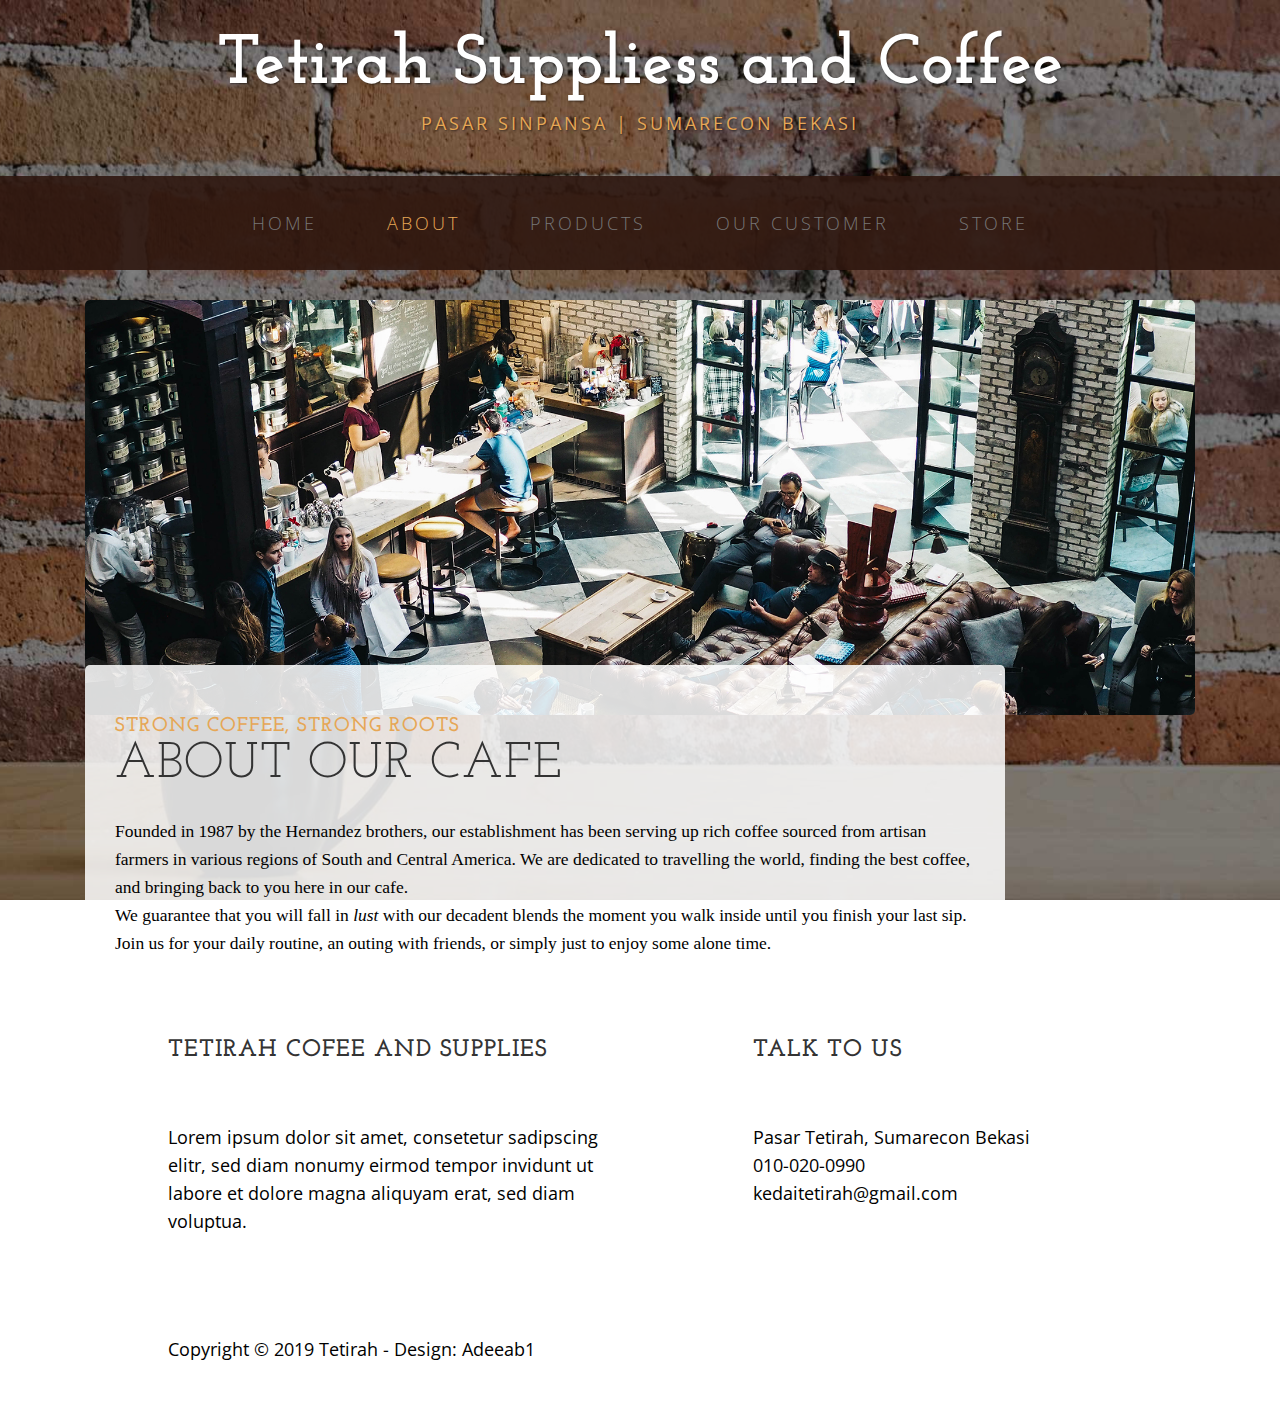
<file: about.html>
<!DOCTYPE html>
<html lang="en">

<head>

    <meta charset="utf-8">
    <meta http-equiv="X-UA-Compatible" content="IE=edge">
    <meta name="viewport" content="width=device-width, initial-scale=1">
    <meta name="description" content="">
    <meta name="author" content="">

    <title>About - Tetirah Cofeee and Supplies</title>

    <!-- Bootstrap Core CSS -->
    <link href="css/bootstrap.min.css" rel="stylesheet">

    <!-- Custom CSS -->
    <link href="css/business-casual.css" rel="stylesheet">

    <!-- Fonts -->
    <link href="https://fonts.googleapis.com/css?family=Open+Sans:300italic,400italic,600italic,700italic,800italic,400,300,600,700,800" rel="stylesheet" type="text/css">
    <link href="https://fonts.googleapis.com/css?family=Josefin+Slab:100,300,400,600,700,100italic,300italic,400italic,600italic,700italic" rel="stylesheet" type="text/css">

    <!-- HTML5 Shim and Respond.js IE8 support of HTML5 elements and media queries -->
    <!-- WARNING: Respond.js doesn't work if you view the page via file:// -->
    <!--[if lt IE 9]>
        <script src="https://oss.maxcdn.com/libs/html5shiv/3.7.0/html5shiv.js"></script>
        <script src="https://oss.maxcdn.com/libs/respond.js/1.4.2/respond.min.js"></script>
    <![endif]-->

</head>

<body>

    <div class="brand">Tetirah Suppliess and Coffee</div>
    <div class="address-bar">Pasar Sinpansa | Sumarecon Bekasi </div>

    <!-- Navigation -->
  <nav class="navbar navbar-default" role="navigation">
        <div class="container">
            <!-- Brand and toggle get grouped for better mobile display -->
            <div class="navbar-header">
                <button type="button" class="navbar-toggle" data-toggle="collapse" data-target="#bs-example-navbar-collapse-1">
                    <span class="sr-only">Toggle navigation</span>
                    <span class="icon-bar"></span>
                    <span class="icon-bar"></span>
                    <span class="icon-bar"></span>
                </button>
                <!-- navbar-brand is hidden on larger screens, but visible when the menu is collapsed -->
                <a href="index.html" class="navbar-brand" >Tetirah</a>
            </div>
            <!-- Collect the nav links, forms, and other content for toggling -->
            <div class="collapse navbar-collapse" id="bs-example-navbar-collapse-1">
                <ul class="nav navbar-nav">
                    <li>
                        <a href="index.html">Home</a>
                    </li>
                    <li>
                        <a class="active" href="about.html">About</a>
                    </li>
					<li>
                        <a href="products.html">Products</a>
                    </li>
					<li>
                        <a href="blog.html">Our Customer</a>
                    </li>
                    <li>
                        <a href="contact.html">Store</a>
                    </li>
                </ul>
            </div>
            <!-- /.navbar-collapse -->
        </div>
        <!-- /.container -->
    </nav>
		
	<section class="page-section about-heading">
    <div class="container2">
      <img class="img-fluid rounded about-heading-img mb-3 mb-lg-0" src="img/about.jpg" alt="">
      <div class="about-heading-content">
        <div class="row">
          <div class="col-xl-9 col-lg-10 mx-auto">
            <div class="bg-faded rounded p-5">
              <h2 class="section-heading mb-4">
                <span class="section-heading-upper">Strong Coffee, Strong Roots</span>
                <span class="section-heading-lower">About Our Cafe</span>
              </h2>
              <p class="mb-0">Founded in 1987 by the Hernandez brothers, our establishment has been serving up rich coffee sourced from artisan farmers in various regions of South and Central America. We are dedicated to travelling the world, finding the best coffee, and bringing back to you here in our cafe.</p>
              <p class="mb-0">We guarantee that you will fall in <em>lust</em> with our decadent blends the moment you walk inside until you finish your last sip. Join us for your daily routine, an outing with friends, or simply just to enjoy some alone time.</p>
            </div>
          </div>
        </div>
      </div>
    </div>
  </section>


<footer>
     <div class="container">
          <div class="row">

               <div class="col-md-5 col-md-offset-1 col-sm-6">
                    <h3>Tetirah Cofee and Supplies  </h3>
                    <p>Lorem ipsum dolor sit amet, consetetur sadipscing elitr, sed diam nonumy eirmod tempor invidunt ut labore et dolore magna aliquyam erat, sed diam voluptua.</p>
                    <div class="footer-copyright">
                         <p>Copyright &copy; 2019 Tetirah - Design: Adeeab1</p>
                    </div>
               </div>

               <div class="col-md-4 col-md-offset-1 col-sm-6">
                    <h3>Talk to us</h3>
                    <p> Pasar Tetirah, Sumarecon Bekasi <br />
                        010-020-0990 <br />
                        kedaitetirah@gmail.com</p>
               </div>


               
          </div>
     </div>
</footer>

    <!-- jQuery -->
    <script src="js/jquery.js"></script>

    <!-- Bootstrap Core JavaScript -->
    <script src="js/bootstrap.min.js"></script>

</body>

</html>
</file>
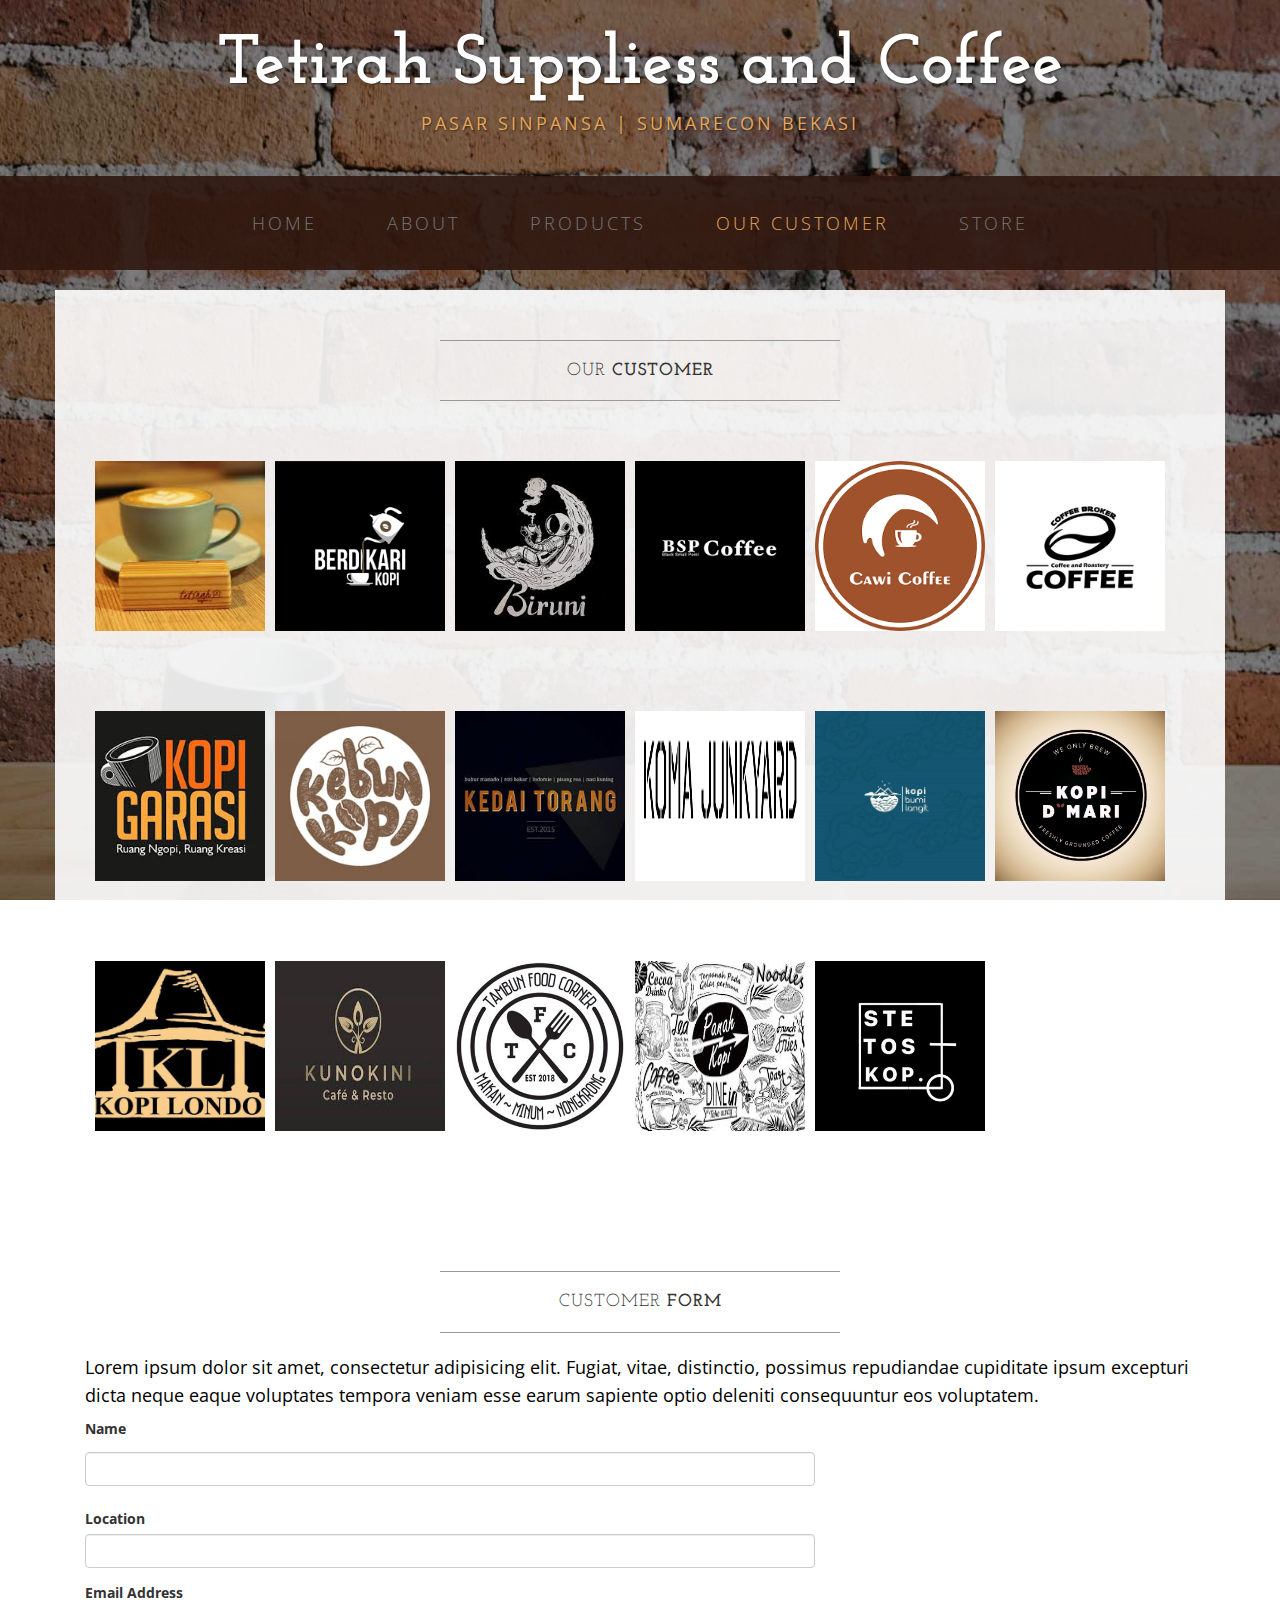
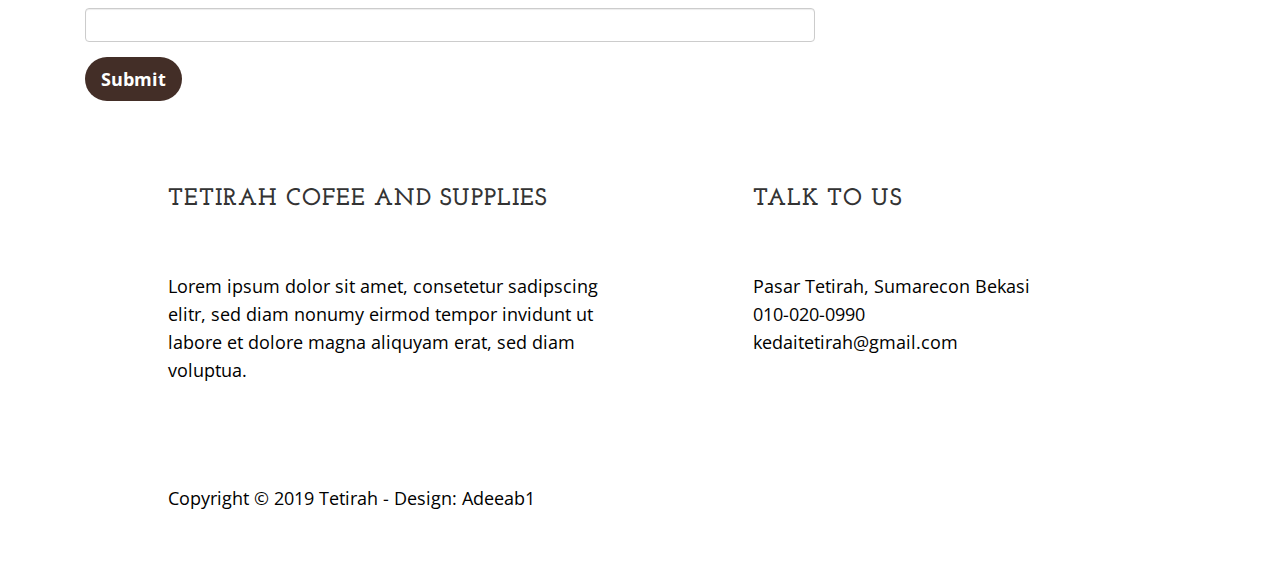
<file: blog.html>
<!DOCTYPE html>
<html lang="en">

<head>

    <meta charset="utf-8">
    <meta http-equiv="X-UA-Compatible" content="IE=edge">
    <meta name="viewport" content="width=device-width, initial-scale=1">
    <meta name="description" content="">
    <meta name="author" content="">

    <title>Welcome To Tetirah</title>

    <!-- Bootstrap Core CSS -->
    <link href="css/bootstrap.min.css" rel="stylesheet">

    <!-- Custom CSS -->
    <link href="css/business-casual.css" rel="stylesheet">

    <!-- Fonts -->
    <link href="https://fonts.googleapis.com/css?family=Open+Sans:300italic,400italic,600italic,700italic,800italic,400,300,600,700,800" rel="stylesheet" type="text/css">
    <link href="https://fonts.googleapis.com/css?family=Josefin+Slab:100,300,400,600,700,100italic,300italic,400italic,600italic,700italic" rel="stylesheet" type="text/css">

    <!-- HTML5 Shim and Respond.js IE8 support of HTML5 elements and media queries -->
    <!-- WARNING: Respond.js doesn't work if you view the page via file:// -->
    <!--[if lt IE 9]>
        <script src="https://oss.maxcdn.com/libs/html5shiv/3.7.0/html5shiv.js"></script>
        <script src="https://oss.maxcdn.com/libs/respond.js/1.4.2/respond.min.js"></script>
    <![endif]-->

</head>

<body>

    
	<div class="brand ">Tetirah Suppliess and Coffee</div>
	<div class="address-bar">Pasar Sinpansa | Sumarecon Bekasi</div>
	<!-- Navigation -->
 <nav class="navbar navbar-default navbar-expand-lg navbar-dark py-lg-4" id="mainNav" role="navigation">
        <div class="container">
            <!-- Brand and toggle get grouped for better mobile display -->
            <div class="navbar-header">
                <button type="button" class="navbar-toggle" data-toggle="collapse" data-target="#bs-example-navbar-collapse-1">
                    <span class="sr-only">Toggle navigation</span>
                    <span class="icon-bar"></span>
                    <span class="icon-bar"></span>
                    <span class="icon-bar"></span>
					<span class="icon-bar"></span>
                </button>
                <!-- navbar-brand is hidden on larger screens, but visible when the menu is collapsed -->
                <a class="navbar-brand" href="index.html">Business Casual</a>
            </div>
            <!-- Collect the nav links, forms, and other content for toggling -->
            <div class="collapse navbar-collapse" id="bs-example-navbar-collapse-1">
                <ul class="nav navbar-nav">
                    <li>
                        <a href="index.html">Home</a>
                    </li>
                    <li>
                        <a href="about.html">About</a>
                    </li>
					<li>
                        <a href="products.html">Products</a>
                    </li>
					<li>
                        <a class="active" href="blog.html">Our Customer</a>
                    </li>
                    <li>
                        <a href="contact.html">Store</a>
                    </li>
                </ul>

            </div>
            <!-- /.navbar-collapse -->
        </div>
        <!-- /.container -->
    </nav>
	

   


  <div class="container">
       <div class="row">
            <div class="box">
                <div class="col-lg-12">
                    <hr>
                    <h2 class="intro-text text-center">Our 
                        <strong> Customer </strong>
                    </h2>
                    <hr>
                </div>
				
<div class="row">
	<div class="responsive">
  <div class="gallery">
    <a target="_blank" href="img/logo/avatar.jpg">
      <img src="img/logo/avatar.jpg" alt="Cinque Terre" width="300" height="300">
    </a>
  </div>
</div>


<div class="responsive">
  <div class="gallery">
    <a target="_blank" href="img/logo/Berdikari Kopi.png">
      <img src="img/logo/Berdikari Kopi.png" alt="Forest" width="600" height="400">
    </a>
  </div>
</div>

<div class="responsive">
  <div class="gallery">
    <a target="_blank" href="img/logo/Biruni Coffee.jpg">
      <img src="img/logo/Biruni Coffee.jpg" alt="Biruni Coffee" width="600" height="400">
    </a>
  </div>
</div>

<div class="responsive">
  <div class="gallery">
    <a target="_blank" href="img/logo/BSP.png">
      <img src="img/logo/BSP.png" alt="BSP" width="600" height="400">
    </a>
  </div>
</div>

<div class="responsive">
  <div class="gallery">
    <a target="_blank" href="img/logo/cawi cofee.png">
      <img src="img/logo/cawi cofee.png" alt="cawi cofee" width="600" height="400">
    </a>
  </div>
</div>

<div class="responsive">
  <div class="gallery">
    <a target="_blank" href="img/logo/cofee broker.jpg">
      <img src="img/logo/cofee broker.jpg" alt="cawi cofee" width="600" height="400">
    </a>
  </div>
</div>

<div class="responsive">
  <div class="gallery">
    <a target="_blank" href="img/logo/Garasi Kopi.jpg">
      <img src="img/logo/Garasi Kopi.jpg" alt="cawi cofee" width="600" height="400">
    </a>
  </div>
</div>

<div class="responsive">
  <div class="gallery">
    <a target="_blank" href="img/logo/Kebun Kopi.jpg">
      <img src="img/logo/Kebun Kopi.jpg" alt="cawi cofee" width="600" height="400">
    </a>
  </div>
</div>

<div class="responsive">
  <div class="gallery">
    <a target="_blank" href="img/logo/Kedai Torang.jpg">
      <img src="img/logo/Kedai Torang.jpg" alt="cawi cofee" width="600" height="400">
    </a>
  </div>
</div>

<div class="responsive">
  <div class="gallery">
    <a target="_blank" href="img/logo/Koma Junkyard.png">
      <img src="img/logo/Koma Junkyard.png" alt="cawi cofee" width="600" height="400">
    </a>
  </div>
</div>

<div class="responsive">
  <div class="gallery">
    <a target="_blank" href="img/logo/kopi bumi langit.jpg">
      <img src="img/logo/kopi bumi langit.jpg" alt="cawi cofee" width="600" height="400">
    </a>
  </div>
</div>

<div class="responsive">
  <div class="gallery">
    <a target="_blank" href="img/logo/Kopi D'mari.jpg">
      <img src="img/logo/Kopi D'mari.jpg" alt="cawi cofee" width="600" height="400">
    </a>
  </div>
</div>

<div class="responsive">
  <div class="gallery">
    <a target="_blank" href="img/logo/Kopilondo.jpg">
      <img src="img/logo/Kopilondo.jpg" alt="cawi cofee" width="600" height="400">
    </a>
  </div>
</div>

<div class="responsive">
  <div class="gallery">
    <a target="_blank" href="img/logo/Kuno Kini Coffee.jpg">
      <img src="img/logo/Kuno Kini Coffee.jpg" alt="cawi cofee" width="600" height="400">
    </a>
  </div>
</div>


<div class="responsive">
  <div class="gallery">
    <a target="_blank" href="img/logo/Laoban.jpg">
      <img src="img/logo/Laoban.jpg" alt="cawi cofee" width="600" height="400">
    </a>
  </div>
</div>

<div class="responsive">
  <div class="gallery">
    <a target="_blank" href="img/logo/Panah Kopi.jpg">
      <img src="img/logo/Panah Kopi.jpg" alt="cawi cofee" width="600" height="400">
    </a>
  </div>
</div>

<div class="responsive">
  <div class="gallery">
    <a target="_blank" href="img/logo/Stetoskop.jpg">
      <img src="img/logo/Stetoskop.jpg" alt="cawi cofee" width="600" height="400">
    </a>
  </div>
</div>
</div>
</div>
</div>
</div>




<div class="container">
<div class="row">
            <div class="box">
                <div class="col-lg-12">
                    <hr>
                    <h2 class="intro-text text-center">Customer
                        <strong>form</strong>
                    </h2>
                    <hr>
                    <p>Lorem ipsum dolor sit amet, consectetur adipisicing elit. Fugiat, vitae, distinctio, possimus repudiandae cupiditate ipsum excepturi dicta neque eaque voluptates tempora veniam esse earum sapiente optio deleniti consequuntur eos voluptatem.</p>
                    <form role="form">
                        <div class="row">
                            <div class="form-group col-lg-8">
                                <label>Name</label>
                                <input type="text" class="form-control">
                            </div>
                            <div class="form-group col-lg-8">
                                <label>Location</label>
                                <input type="email" class="form-control">
                            </div>
                            <div class="form-group col-lg-8">
                                <label>Email Address</label>
                                <input type="tel" class="form-control">
                            </div>
                            <div class="form-group col-lg-8">
                                <input type="hidden" name="save" value="contact">
                                <button type="submit" class="btn btn-default btn-lg">Submit</button>
                            </div>
                        </div>
                    </form>
                </div>
            </div>
        </div>
		    </div>		
		    </div>

    </div>
    <!-- /.container -->

	
<footer>
     <div class="container">
          <div class="row">

               <div class="col-md-5 col-md-offset-1 col-sm-6">
                    <h3>Tetirah Cofee and Supplies  </h3>
                    <p>Lorem ipsum dolor sit amet, consetetur sadipscing elitr, sed diam nonumy eirmod tempor invidunt ut labore et dolore magna aliquyam erat, sed diam voluptua.</p>
                    <div class="footer-copyright">
                         <p>Copyright &copy; 2019 Tetirah - Design: Adeeab1</p>
                    </div>
               </div>

               <div class="col-md-4 col-md-offset-1 col-sm-6">
                    <h3>Talk to us</h3>
                    <p> Pasar Tetirah, Sumarecon Bekasi <br />
                        010-020-0990 <br />
                        kedaitetirah@gmail.com</p>
               </div>


               
          </div>
     </div>
</footer>

	<!-- jQuery -->
    <script src="js/jquery.js"></script>

    <!-- Bootstrap Core JavaScript -->
    <script src="js/bootstrap.min.js"></script>

</body>

</html>
</file>
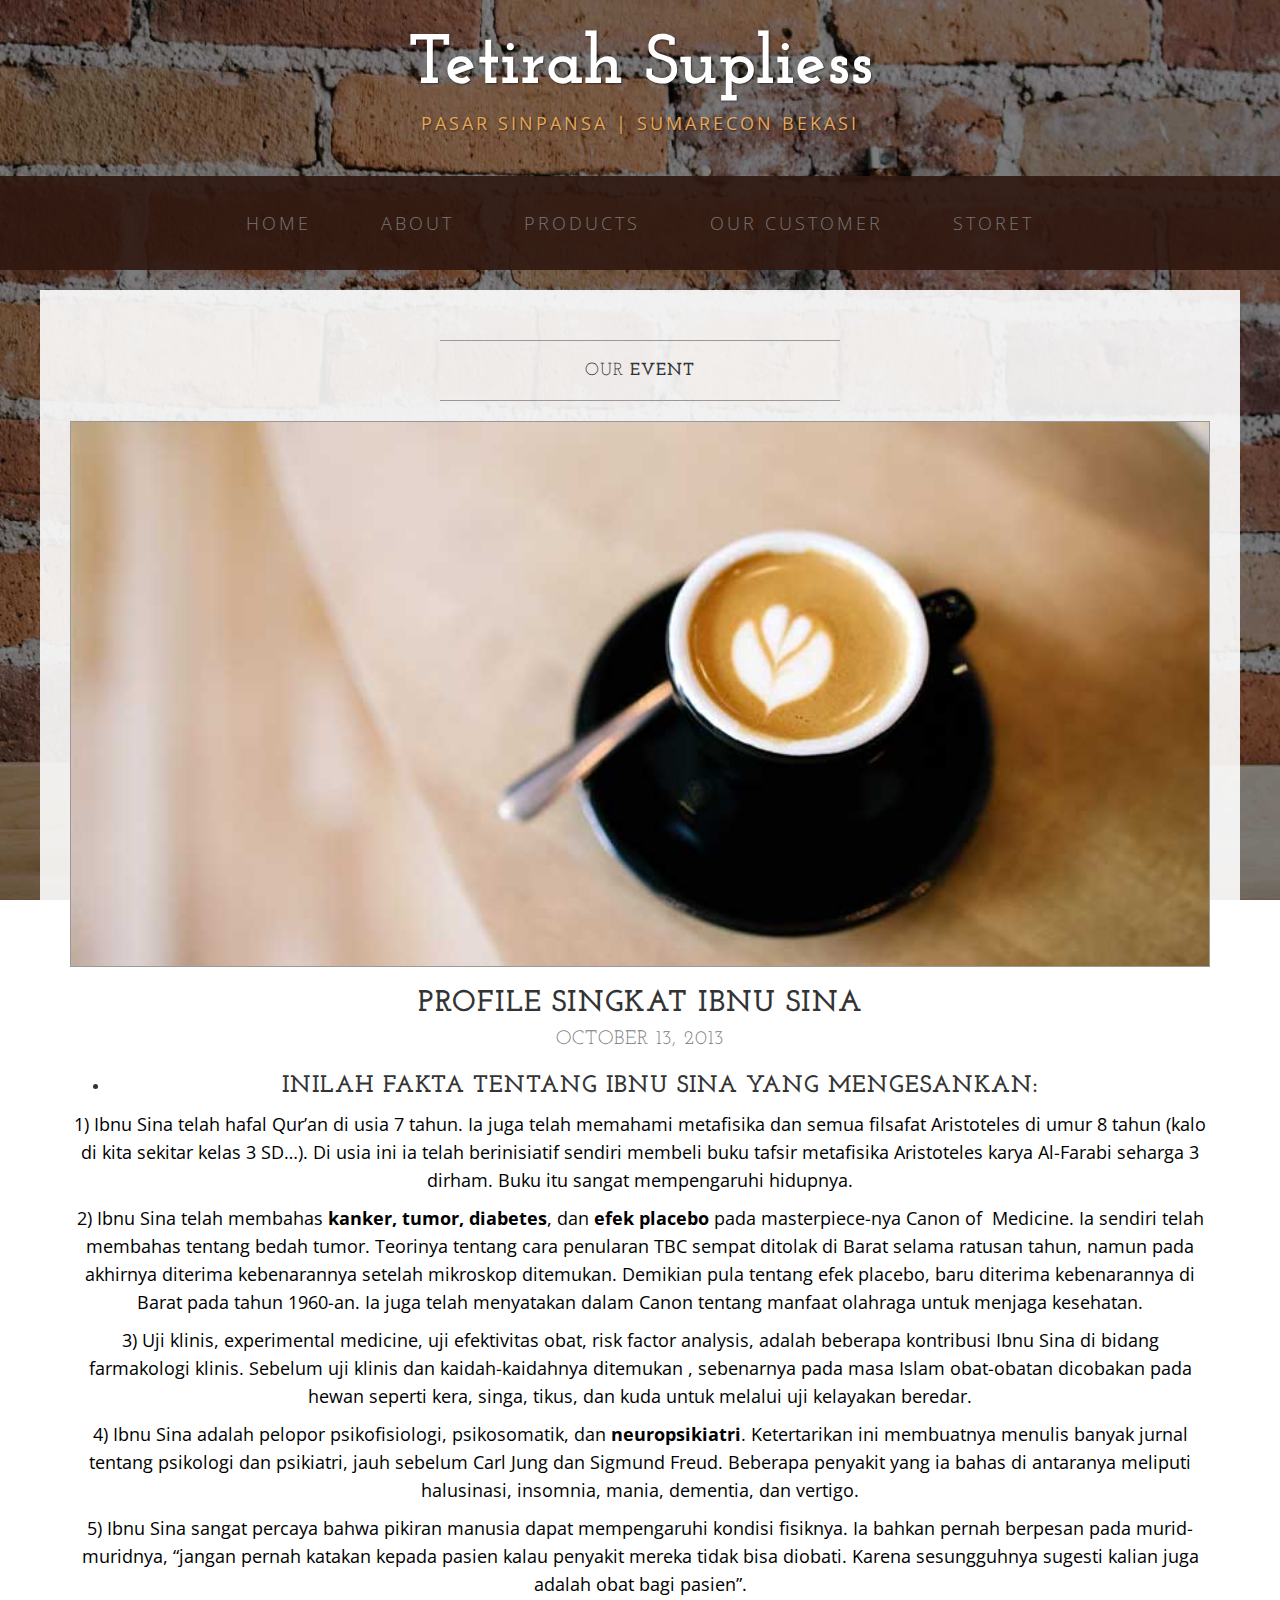
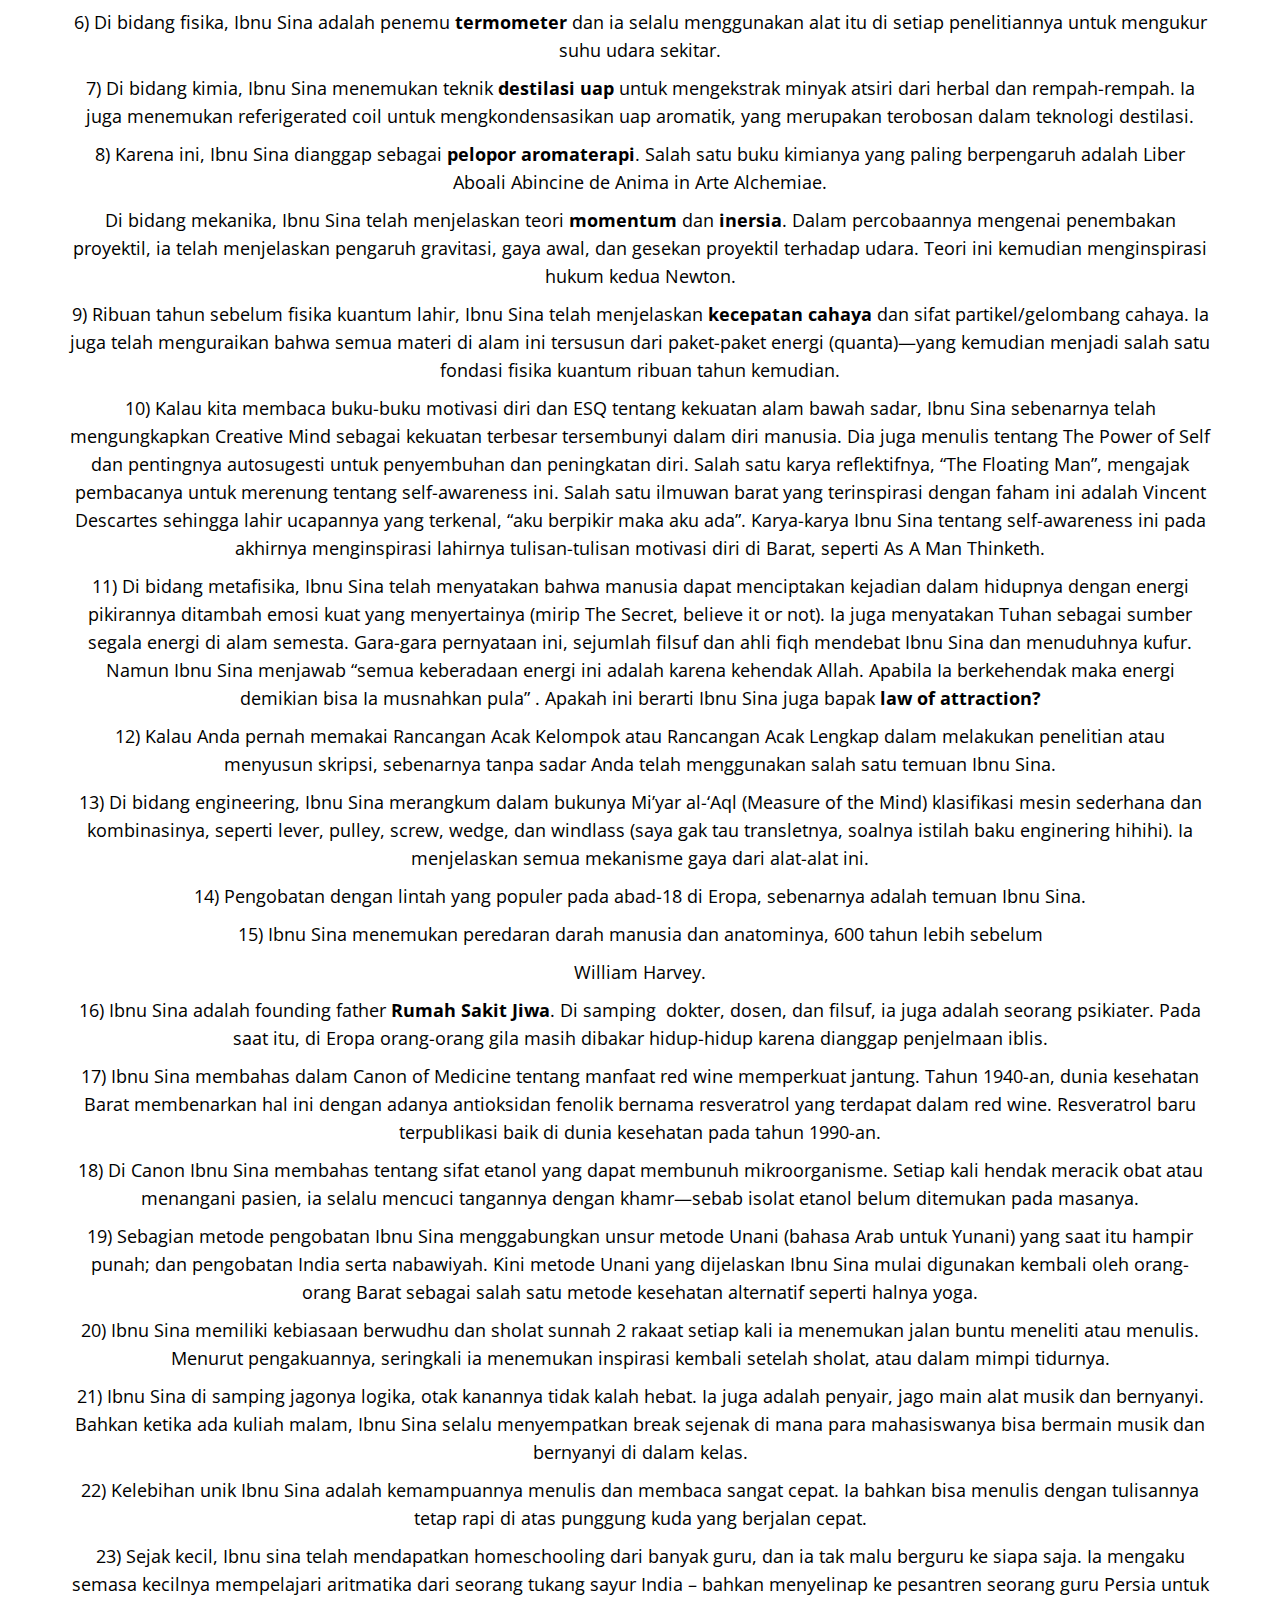
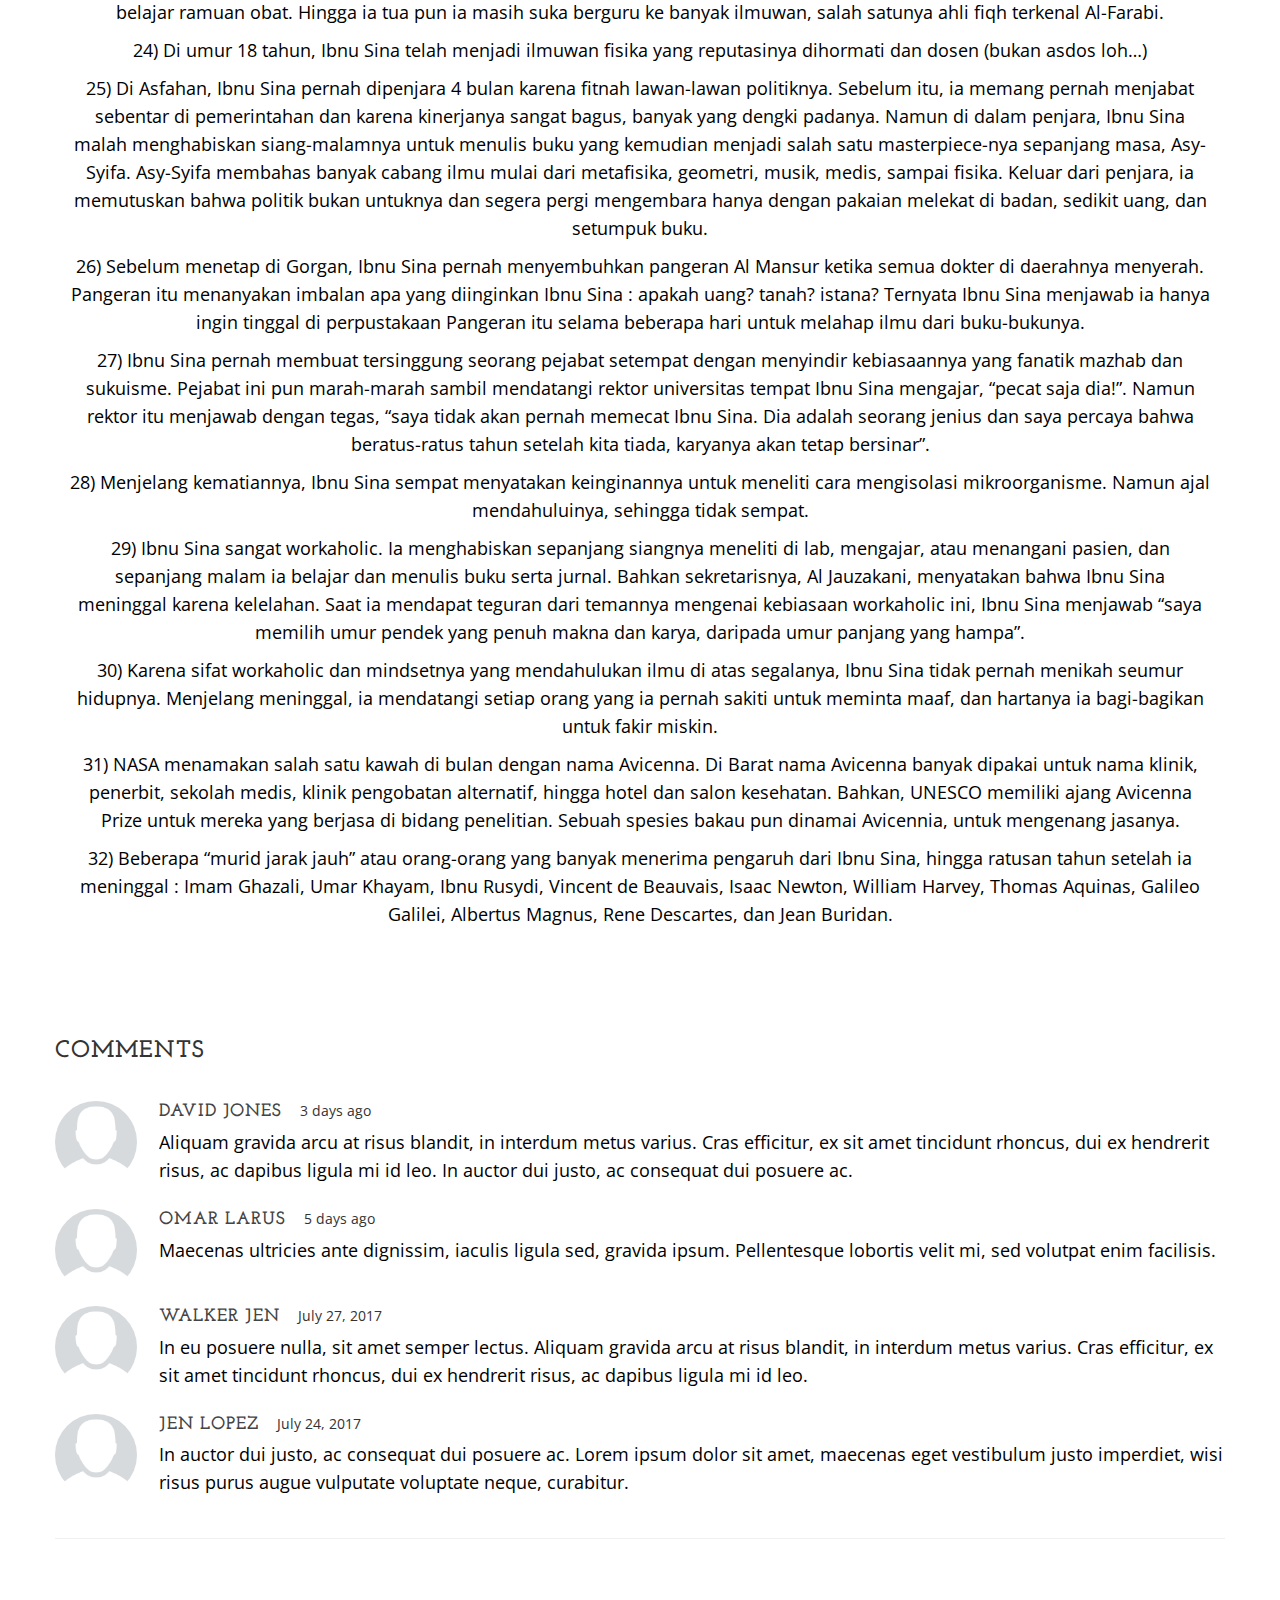
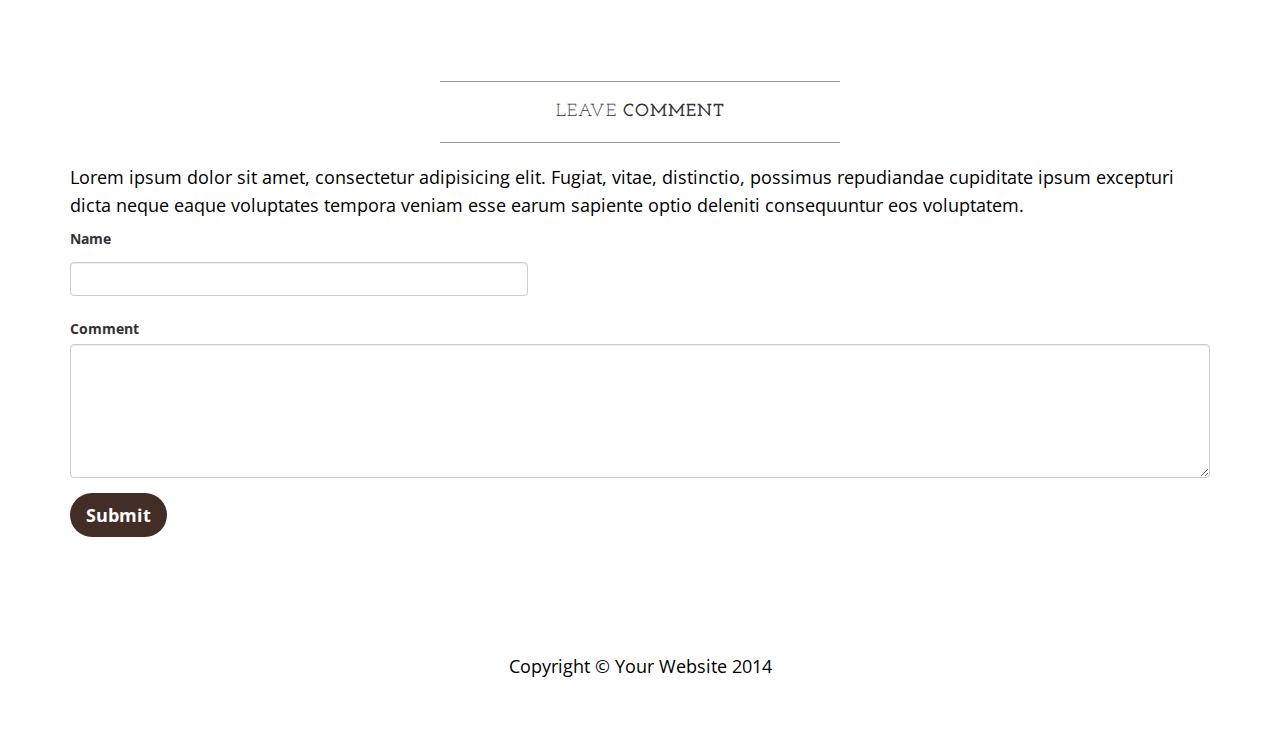
<file: blog1.html>
<!DOCTYPE html>
<html lang="en">

<head>

    <meta charset="utf-8">
    <meta http-equiv="X-UA-Compatible" content="IE=edge">
    <meta name="viewport" content="width=device-width, initial-scale=1">
    <meta name="description" content="">
    <meta name="author" content="">

    <title>Welcome To Tetirah</title>

    <!-- Bootstrap Core CSS -->
    <link href="css/bootstrap.min.css" rel="stylesheet">

    <!-- Custom CSS -->
    <link href="css/business-casual.css" rel="stylesheet">

    <!-- Fonts -->
    <link href="https://fonts.googleapis.com/css?family=Open+Sans:300italic,400italic,600italic,700italic,800italic,400,300,600,700,800" rel="stylesheet" type="text/css">
    <link href="https://fonts.googleapis.com/css?family=Josefin+Slab:100,300,400,600,700,100italic,300italic,400italic,600italic,700italic" rel="stylesheet" type="text/css">

    <!-- HTML5 Shim and Respond.js IE8 support of HTML5 elements and media queries -->
    <!-- WARNING: Respond.js doesn't work if you view the page via file:// -->
    <!--[if lt IE 9]>
        <script src="https://oss.maxcdn.com/libs/html5shiv/3.7.0/html5shiv.js"></script>
        <script src="https://oss.maxcdn.com/libs/respond.js/1.4.2/respond.min.js"></script>
    <![endif]-->

</head>

<body>

    
	<div class="brand ">Tetirah Supliess</div>
	<div class="address-bar">Pasar Sinpansa | Sumarecon Bekasi</div>

	<!-- Navigation -->
     <nav class="navbar navbar-default" role="navigation">
        <div class="container">
            <!-- Brand and toggle get grouped for better mobile display -->
            <div class="navbar-header">
                <button type="button" class="navbar-toggle" data-toggle="collapse" data-target="#bs-example-navbar-collapse-1">
                    <span class="sr-only">Toggle navigation</span>
                    <span class="icon-bar"></span>
                    <span class="icon-bar"></span>
                    <span class="icon-bar"></span>
                </button>
                <!-- navbar-brand is hidden on larger screens, but visible when the menu is collapsed -->
                <a class="navbar-brand" href="blog.html">Tetirah</a>
            </div>
            <!-- Collect the nav links, forms, and other content for toggling -->
            <div class="collapse navbar-collapse" id="bs-example-navbar-collapse-1">
                <ul class="nav navbar-nav">
                    <li>
                        <a href="index.html">Home</a>
                    </li>
                    <li>
                        <a href="about.html">About</a>
                    </li>
					<li>
                        <a href="products.html">Products</a>
                    </li>
					<li>
                        <a href="blog.html">Our Customer</a>
                    </li>
                    <li>
                        <a href="contact.html">Storet</a>
                    </li>
                </ul>

            </div>
            <!-- /.navbar-collapse -->
        </div>
        <!-- /.container -->
    </nav>
	

    <div class="container">
	    <div class="row">

        <div class="row">
            <div class="box">
                <div class="col-lg-12">
                    <hr>
                    <h2 class="intro-text text-center">Our
                        <strong>Event</strong>
                    </h2>
                    <hr>
                </div>
                <div class="col-lg-12 text-center">
                    <img class="img-responsive img-border img-full" src="img/slide-1.jpg" alt="">
                    <h2>Profile Singkat Ibnu Sina
                        <br>
                        <small>October 13, 2013</small>
                    </h2>
					<ul>
			<li><h3> Inilah Fakta tentang Ibnu Sina yang mengesankan:</h3></li>
			</ul>
				<p>1) Ibnu Sina telah hafal Qur’an di usia 7 tahun. Ia juga telah memahami metafisika dan semua filsafat Aristoteles di umur 8 tahun (kalo di kita sekitar kelas 3 SD…). Di usia ini ia telah berinisiatif sendiri membeli buku tafsir metafisika Aristoteles karya Al-Farabi seharga 3 dirham. Buku itu sangat mempengaruhi hidupnya.</p>
				<p>2) Ibnu Sina telah membahas <strong>kanker, tumor, diabetes</strong>, dan <strong>efek placebo </strong>pada masterpiece-nya Canon of &nbsp;Medicine. Ia sendiri telah membahas tentang bedah tumor. Teorinya tentang cara penularan TBC sempat ditolak di Barat selama ratusan tahun, namun pada akhirnya diterima kebenarannya setelah mikroskop ditemukan. Demikian pula tentang efek placebo, baru diterima kebenarannya di Barat pada tahun 1960-an. Ia juga telah menyatakan dalam Canon tentang manfaat olahraga untuk menjaga kesehatan.</p>
				<p>3) Uji klinis, experimental medicine, uji efektivitas obat, risk factor analysis, adalah beberapa kontribusi Ibnu Sina di bidang farmakologi klinis. Sebelum uji klinis dan kaidah-kaidahnya ditemukan , sebenarnya pada masa Islam obat-obatan dicobakan pada hewan seperti kera, singa, tikus, dan kuda untuk melalui uji kelayakan beredar.</p>
				<p>4) Ibnu Sina adalah pelopor psikofisiologi, psikosomatik, dan <strong>neuropsikiatri</strong>. Ketertarikan ini membuatnya menulis banyak jurnal tentang psikologi dan psikiatri, jauh sebelum Carl Jung dan Sigmund Freud. Beberapa penyakit yang ia bahas di antaranya meliputi halusinasi, insomnia, mania, dementia, dan vertigo.</p>
				<p>5) Ibnu Sina sangat percaya bahwa pikiran manusia dapat mempengaruhi kondisi fisiknya. Ia bahkan pernah berpesan pada murid-muridnya, “jangan pernah katakan kepada pasien kalau penyakit mereka tidak bisa diobati. Karena sesungguhnya sugesti kalian juga adalah obat bagi pasien”.</p>
				<p>6) Di bidang fisika, Ibnu Sina adalah penemu <strong>termometer</strong> dan ia selalu menggunakan alat itu di setiap penelitiannya untuk mengukur suhu udara sekitar.</p>
				<p>7) Di bidang kimia, Ibnu Sina menemukan teknik <strong>destilasi uap</strong> untuk mengekstrak minyak atsiri dari herbal dan rempah-rempah. Ia juga menemukan referigerated coil untuk mengkondensasikan uap aromatik, yang merupakan terobosan dalam teknologi destilasi.</p>
				<p>8) Karena ini, Ibnu Sina dianggap sebagai <strong>pelopor aromaterapi</strong>. Salah satu buku kimianya yang paling berpengaruh adalah Liber Aboali Abincine de Anima in Arte Alchemiae.</p>
				<p>Di bidang mekanika, Ibnu Sina telah menjelaskan teori <strong>momentum</strong> dan <strong>inersia</strong>. Dalam percobaannya mengenai penembakan proyektil, ia telah menjelaskan pengaruh gravitasi, gaya awal, dan gesekan proyektil terhadap udara. Teori ini kemudian menginspirasi hukum kedua Newton.</p>
				<p>9) Ribuan tahun sebelum fisika kuantum lahir, Ibnu Sina telah menjelaskan <strong>kecepatan cahaya </strong>dan sifat partikel/gelombang cahaya. Ia juga telah menguraikan bahwa semua materi di alam ini tersusun dari paket-paket energi (quanta)—yang kemudian menjadi salah satu fondasi fisika kuantum ribuan tahun kemudian.</p>
				<p>10) Kalau kita membaca buku-buku motivasi diri dan ESQ tentang kekuatan alam bawah sadar, Ibnu Sina sebenarnya telah mengungkapkan Creative Mind sebagai kekuatan terbesar tersembunyi dalam diri manusia. Dia juga menulis tentang The Power of Self dan pentingnya autosugesti untuk penyembuhan dan peningkatan diri. Salah satu karya reflektifnya, “The Floating Man”, mengajak pembacanya untuk merenung tentang self-awareness ini. Salah satu ilmuwan barat yang terinspirasi dengan faham ini adalah Vincent Descartes sehingga lahir ucapannya yang terkenal, “aku berpikir maka aku ada”. Karya-karya Ibnu Sina tentang self-awareness ini pada akhirnya menginspirasi lahirnya tulisan-tulisan motivasi diri di Barat, seperti As A Man Thinketh.</p>
				<p>11) Di bidang metafisika, Ibnu Sina telah menyatakan bahwa manusia dapat menciptakan kejadian dalam hidupnya dengan energi pikirannya ditambah emosi kuat yang menyertainya (mirip The Secret, believe it or not). Ia juga menyatakan Tuhan sebagai sumber segala energi di alam semesta. Gara-gara pernyataan ini, sejumlah filsuf dan ahli fiqh mendebat Ibnu Sina dan menuduhnya kufur. Namun Ibnu Sina menjawab “semua keberadaan energi ini adalah karena kehendak Allah. Apabila Ia berkehendak maka energi demikian bisa Ia musnahkan pula” . Apakah ini berarti Ibnu Sina juga bapak <strong>law of attraction?</strong></p>
				<p>12) Kalau Anda pernah memakai Rancangan Acak Kelompok atau Rancangan Acak Lengkap dalam melakukan penelitian atau menyusun skripsi, sebenarnya tanpa sadar Anda telah menggunakan salah satu temuan Ibnu Sina.</p>
				<p>13) Di bidang engineering, Ibnu Sina merangkum dalam bukunya Mi’yar al-‘Aql (Measure of the Mind) klasifikasi mesin sederhana dan kombinasinya, seperti lever, pulley, screw, wedge, dan windlass (saya gak tau transletnya, soalnya istilah baku enginering hihihi). Ia menjelaskan semua mekanisme gaya dari alat-alat ini.</p>
				<p>14) Pengobatan dengan lintah yang populer pada abad-18 di Eropa, sebenarnya adalah temuan Ibnu Sina.</p>
				<p>15) Ibnu Sina menemukan peredaran darah manusia dan anatominya, 600 tahun lebih sebelum</p>
				<p>William Harvey.</p>
				<p>16) Ibnu Sina adalah founding father <strong>Rumah Sakit Jiwa</strong>. Di samping &nbsp;dokter, dosen, dan filsuf, ia juga adalah seorang psikiater. Pada saat itu, di Eropa orang-orang gila masih dibakar hidup-hidup karena dianggap penjelmaan iblis.</p>
				<p>17) Ibnu Sina membahas dalam Canon of Medicine tentang manfaat red wine memperkuat jantung. Tahun 1940-an, dunia kesehatan Barat membenarkan hal ini dengan adanya antioksidan fenolik bernama resveratrol yang terdapat dalam red wine. Resveratrol baru terpublikasi baik di dunia kesehatan pada tahun 1990-an.</p>
				<p>18) Di Canon Ibnu Sina membahas tentang sifat etanol yang dapat membunuh mikroorganisme. Setiap kali hendak meracik obat atau menangani pasien, ia selalu mencuci tangannya dengan khamr—sebab isolat etanol belum ditemukan pada masanya.</p>
				<p>19) Sebagian metode pengobatan Ibnu Sina menggabungkan unsur metode Unani (bahasa Arab untuk Yunani) yang saat itu hampir punah; dan pengobatan India serta nabawiyah. Kini metode Unani yang dijelaskan Ibnu Sina mulai digunakan kembali oleh orang-orang Barat sebagai salah satu metode kesehatan alternatif seperti halnya yoga.</p>
				<p>20) Ibnu Sina memiliki kebiasaan berwudhu dan sholat sunnah 2 rakaat setiap kali ia menemukan jalan buntu meneliti atau menulis. Menurut pengakuannya, seringkali ia menemukan inspirasi kembali setelah sholat, atau dalam mimpi tidurnya.</p>
				<p>21) Ibnu Sina di samping jagonya logika, otak kanannya tidak kalah hebat. Ia juga adalah penyair, jago main alat musik dan bernyanyi. Bahkan ketika ada kuliah malam, Ibnu Sina selalu menyempatkan break sejenak di mana para mahasiswanya bisa bermain musik dan bernyanyi di dalam kelas.</p>
				<p>22) Kelebihan unik Ibnu Sina adalah kemampuannya menulis dan membaca sangat cepat. Ia bahkan bisa menulis dengan tulisannya tetap rapi di atas punggung kuda yang berjalan cepat.</p>
				<p>23) Sejak kecil, Ibnu sina telah mendapatkan homeschooling dari banyak guru, dan ia tak malu berguru ke siapa saja. Ia mengaku semasa kecilnya mempelajari aritmatika dari seorang tukang sayur India – bahkan menyelinap ke pesantren seorang guru Persia untuk belajar ramuan obat. Hingga ia tua pun ia masih suka berguru ke banyak ilmuwan, salah satunya ahli fiqh terkenal Al-Farabi.</p>
				<p>24) Di umur 18 tahun, Ibnu Sina telah menjadi ilmuwan fisika yang reputasinya dihormati dan dosen (bukan asdos loh…)</p>
				<p>25) Di Asfahan, Ibnu Sina pernah dipenjara 4 bulan karena fitnah lawan-lawan politiknya. Sebelum itu, ia memang pernah menjabat sebentar di pemerintahan dan karena kinerjanya sangat bagus, banyak yang dengki padanya. Namun di dalam penjara, Ibnu Sina malah menghabiskan siang-malamnya untuk menulis buku yang kemudian menjadi salah satu masterpiece-nya sepanjang masa, Asy-Syifa. Asy-Syifa membahas banyak cabang ilmu mulai dari metafisika, geometri, musik, medis, sampai fisika. Keluar dari penjara, ia memutuskan bahwa politik bukan untuknya dan segera pergi mengembara hanya dengan pakaian melekat di badan, sedikit uang, dan setumpuk buku.</p>
				<p>26) Sebelum menetap di Gorgan, Ibnu Sina pernah menyembuhkan pangeran Al Mansur ketika semua dokter di daerahnya menyerah. Pangeran itu menanyakan imbalan apa yang diinginkan Ibnu Sina : apakah uang? tanah? istana? Ternyata Ibnu Sina menjawab ia hanya ingin tinggal di perpustakaan Pangeran itu selama beberapa hari untuk melahap ilmu dari buku-bukunya.</p>
				<p>27) Ibnu Sina pernah membuat tersinggung seorang pejabat setempat dengan menyindir kebiasaannya yang fanatik mazhab dan sukuisme. Pejabat ini pun marah-marah sambil mendatangi rektor universitas tempat Ibnu Sina mengajar, “pecat saja dia!”. Namun rektor itu menjawab dengan tegas, “saya tidak akan pernah memecat Ibnu Sina. Dia adalah seorang jenius dan saya percaya bahwa beratus-ratus tahun setelah kita tiada, karyanya akan tetap bersinar”.</p>
				<p>28) Menjelang kematiannya, Ibnu Sina sempat menyatakan keinginannya untuk meneliti cara mengisolasi mikroorganisme. Namun ajal mendahuluinya, sehingga tidak sempat.</p>
				<p>29) Ibnu Sina sangat workaholic. Ia menghabiskan sepanjang siangnya meneliti di lab, mengajar, atau menangani pasien, dan sepanjang malam ia belajar dan menulis buku serta jurnal. Bahkan sekretarisnya, Al Jauzakani, menyatakan bahwa Ibnu Sina meninggal karena kelelahan. Saat ia mendapat teguran dari temannya mengenai kebiasaan workaholic ini, Ibnu Sina menjawab “saya memilih umur pendek yang penuh makna dan karya, daripada umur panjang yang hampa”.</p>
				<p>30) Karena sifat workaholic dan mindsetnya yang mendahulukan ilmu di atas segalanya, Ibnu Sina tidak pernah menikah seumur hidupnya. Menjelang meninggal, ia mendatangi setiap orang yang ia pernah sakiti untuk meminta maaf, dan hartanya ia bagi-bagikan untuk fakir miskin.</p>
				<p>31) NASA menamakan salah satu kawah di bulan dengan nama Avicenna. Di Barat nama Avicenna banyak dipakai untuk nama klinik, penerbit, sekolah medis, klinik pengobatan alternatif, hingga hotel dan salon kesehatan. Bahkan, UNESCO memiliki ajang Avicenna Prize untuk mereka yang berjasa di bidang penelitian. Sebuah spesies bakau pun dinamai Avicennia, untuk mengenang jasanya.</p>
				<p>32) Beberapa “murid jarak jauh” atau orang-orang yang banyak menerima pengaruh dari Ibnu Sina, hingga ratusan tahun setelah ia meninggal : Imam Ghazali, Umar Khayam, Ibnu Rusydi, Vincent de Beauvais, Isaac Newton, William Harvey, Thomas Aquinas, Galileo Galilei, Albertus Magnus, Rene Descartes, dan Jean Buridan.</p>
                </div>
				</div>
				</div>
		<div class="row">
            <div class="box">				
                         <div class="blog-comment">
                              <h3>Comments</h3>
                                   <div class="media">
                                        <div class="media-object pull-left">
                                             <img src="img/photos.png" class="img-responsive img-circle" alt="Blog Image 11">
                                        </div>
                                        <div class="media-body">
                                             <h3 class="media-heading">David Jones</h3>
                                             <span>3 days ago</span>
                                             <p>Aliquam gravida arcu at risus blandit, in interdum metus varius. Cras efficitur, ex sit amet tincidunt rhoncus, dui ex hendrerit risus, ac dapibus ligula mi id leo. In auctor dui justo, ac consequat dui posuere ac.</p>
                                        </div>
                                   </div>
                                   <div class="media">
                                        <div class="media-object pull-left">
                                             <img src="img/photos.png" class="img-responsive img-circle" alt="Blog Image 22">
                                        </div>
											<div class="media-body">
												 <h3 class="media-heading">Omar Larus</h3>
												 <span>5 days ago</span>
												 <p>Maecenas ultricies ante dignissim, iaculis ligula sed, gravida ipsum. Pellentesque lobortis velit mi, sed volutpat enim facilisis.</p>
											</div>
                                   </div>
                                   <div class="media">
                                        <div class="media-object pull-left">
                                             <img src="img/photos.png" class="img-responsive img-circle" alt="Blog Image 33">
                                        </div>
                                        <div class="media-body">
                                             <h3 class="media-heading">Walker Jen</h3>
                                             <span>July 27, 2017</span>
                                             <p>In eu posuere nulla, sit amet semper lectus. Aliquam gravida arcu at risus blandit, in interdum metus varius. Cras efficitur, ex sit amet tincidunt rhoncus, dui ex hendrerit risus, ac dapibus ligula mi id leo.</p>
                                        </div>
                                   </div>
                                   <div class="media">
                                        <div class="media-object pull-left">
                                             <img src="img/photos.png" class="img-responsive img-circle" alt="Blog Image 44">
                                        </div>
                                        <div class="media-body">
                                             <h3 class="media-heading">Jen Lopez</h3>
                                             <span>July 24, 2017</span>
                                             <p>In auctor dui justo, ac consequat dui posuere ac. Lorem ipsum dolor sit amet, maecenas eget vestibulum justo imperdiet, wisi risus purus augue vulputate voluptate neque, curabitur.</p>
                                        </div>
                                   </div>
                         </div>
						                                    </div>
                         </div>
				
				
		<div class="row">
            <div class="box">
                <div class="col-lg-12">
                    <hr>
                    <h2 class="intro-text text-center">Leave
                        <strong>Comment</strong>
                    </h2>
                    <hr>
                    <p>Lorem ipsum dolor sit amet, consectetur adipisicing elit. Fugiat, vitae, distinctio, possimus repudiandae cupiditate ipsum excepturi dicta neque eaque voluptates tempora veniam esse earum sapiente optio deleniti consequuntur eos voluptatem.</p>
                    <form role="form">
                        <div class="row">
                            <div class="form-group col-lg-5">
                                <label>Name</label>
                                <input type="text" class="form-control">
                            </div>
                            <div class="clearfix"></div>
                            <div class="form-group col-lg-12">
                                <label>Comment</label>
                                <textarea class="form-control" rows="6"></textarea>
                            </div>
                            <div class="form-group col-lg-12">
                                <input type="hidden" name="save" value="contact">
                                <button type="submit" class="btn btn-default btn-lg">Submit</button>
                            </div>
                        </div>
                    </form>
                </div>
            </div>
        </div>
    </div>
	</div>
    </div>
    <!-- /.container -->

	
	
	
    <footer>
        <div class="container">
            <div class="row">
                <div class="col-lg-12 text-center">
                    <p>Copyright &copy; Your Website 2014</p>
                </div>
            </div>
        </div>
    </footer>

    <!-- jQuery -->
    <script src="js/jquery.js"></script>

    <!-- Bootstrap Core JavaScript -->
    <script src="js/bootstrap.min.js"></script>

</body>

</html>
</file>
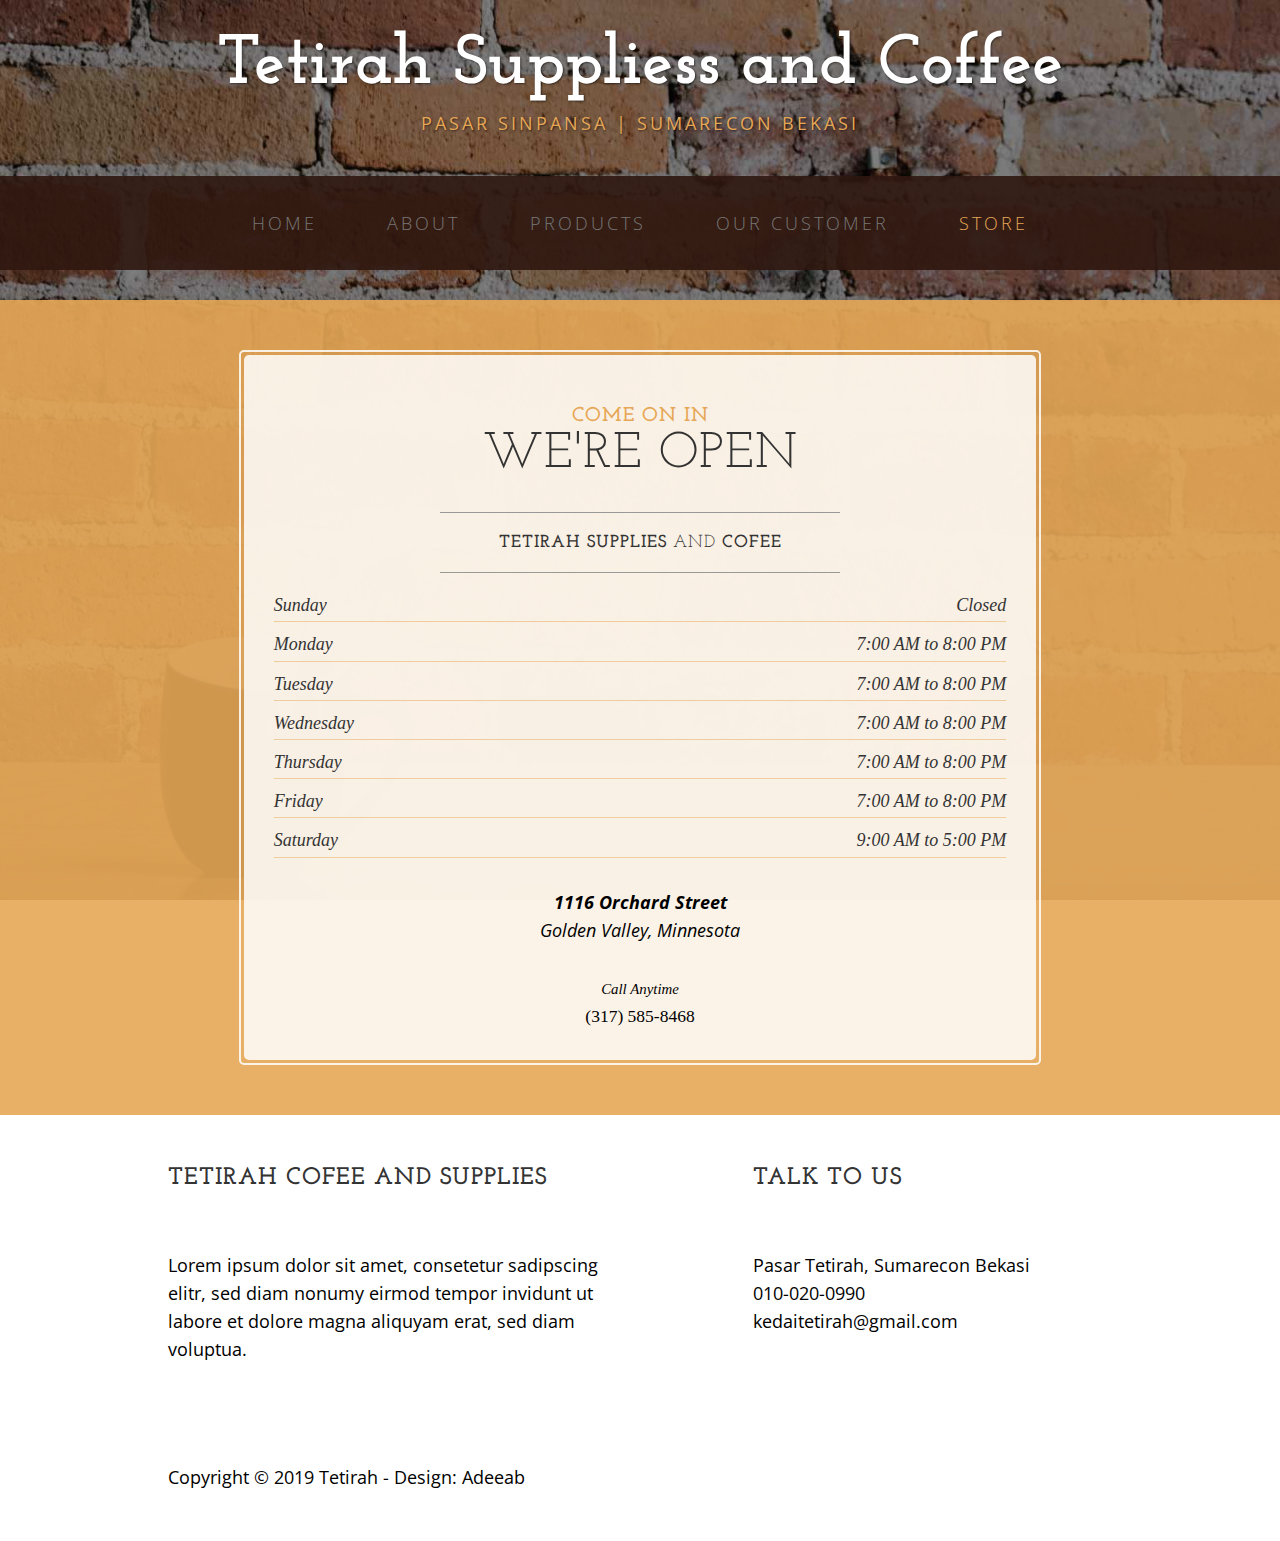
<file: contact.html>
<!DOCTYPE html>
<html lang="en">

<head>

    <meta charset="utf-8">
    <meta http-equiv="X-UA-Compatible" content="IE=edge">
    <meta name="viewport" content="width=device-width, initial-scale=1">
    <meta name="description" content="">
    <meta name="author" content="">

    <title>Contact - Tetirah Cofee and Supplies - Start Bootstrap Theme</title>

    <!-- Bootstrap Core CSS -->
    <link href="css/bootstrap.min.css" rel="stylesheet">

    <!-- Custom CSS -->
    <link href="css/business-casual.css" rel="stylesheet">

    <!-- Fonts -->
    <link href="https://fonts.googleapis.com/css?family=Open+Sans:300italic,400italic,600italic,700italic,800italic,400,300,600,700,800" rel="stylesheet" type="text/css">
    <link href="https://fonts.googleapis.com/css?family=Josefin+Slab:100,300,400,600,700,100italic,300italic,400italic,600italic,700italic" rel="stylesheet" type="text/css">

    <!-- HTML5 Shim and Respond.js IE8 support of HTML5 elements and media queries -->
    <!-- WARNING: Respond.js doesn't work if you view the page via file:// -->
    <!--[if lt IE 9]>
        <script src="https://oss.maxcdn.com/libs/html5shiv/3.7.0/html5shiv.js"></script>
        <script src="https://oss.maxcdn.com/libs/respond.js/1.4.2/respond.min.js"></script>
    <![endif]-->

</head>

<body>

     <div class="brand">Tetirah Suppliess and Coffee</div>
    <div class="address-bar">Pasar Sinpansa | Sumarecon Bekasi </div>

    <!-- Navigation -->
    <nav class="navbar navbar-default" role="navigation">
        <div class="container">
            <!-- Brand and toggle get grouped for better mobile display -->
            <div class="navbar-header">
                <button type="button" class="navbar-toggle" data-toggle="collapse" data-target="#bs-example-navbar-collapse-1">
                    <span class="sr-only">Toggle navigation</span>
                    <span class="icon-bar"></span>
                    <span class="icon-bar"></span>
                    <span class="icon-bar"></span>
                </button>
                <!-- navbar-brand is hidden on larger screens, but visible when the menu is collapsed -->
                <a href="index.html" class="navbar-brand" >Tetirah</a>
            </div>
            <!-- Collect the nav links, forms, and other content for toggling -->
            <div class="collapse navbar-collapse" id="bs-example-navbar-collapse-1">
			<div class="row">
                <ul class="nav navbar-nav">
                    <li>
                        <a href="index.html">Home</a>
                    </li>
                    <li>
                        <a href="about.html">About</a>
                    </li>
					<li>
                        <a href="products.html">Products</a>
                    </li>
					<li>
                        <a href="blog.html">Our Customer</a>
                    </li>
                    <li>
                        <a class="active" href="contact.html">Store</a>
                    </li>
                </ul>
            </div>
            <!-- /.navbar-collapse -->
        </div>
		</div>
		</div>
        <!-- /.container -->
    </nav>


<section class="page-section cta">
	      <div class="container2">	
	      <div class="row2">
          <div class="col-xl-9 mx-auto">
            <div class="cta-inner text-center rounded">
              <h2 class="section-heading mb-5">
                <span class="section-heading-upper">Come On In</span>
                <span class="section-heading-lower">We're Open</span>
              </h2>
			  		<div class="col-xl-9 mx-auto">
                    <hr>
                    <h2 class="intro-text text-center"> <strong> Tetirah Supplies </strong> and
                        <strong> Cofee </strong>
                    </h2>
                    <hr>
					</div>
              <ul class="list-unstyled list-hours mb-5 text-left mx-auto">
                <li class="list-unstyled-item list-hours-item d-flex">
                  Sunday
                  <span class="ml-auto">Closed</span>
                </li>
                <li class="list-unstyled-item list-hours-item d-flex">
                  Monday
                  <span class="ml-auto">7:00 AM to 8:00 PM</span>
                </li>
                <li class="list-unstyled list-hours-item d-flex">
                  Tuesday
                  <span class="ml-auto">7:00 AM to 8:00 PM</span>
                </li>
                <li class="list-unstyled-item list-hours-item d-flex">
                  Wednesday
                  <span class="ml-auto">7:00 AM to 8:00 PM</span>
                </li>
                <li class="list-unstyled-item list-hours-item d-flex">
                  Thursday
                  <span class="ml-auto">7:00 AM to 8:00 PM</span>
                </li>
                <li class="list-unstyled-item list-hours-item d-flex">
                  Friday
                  <span class="ml-auto">7:00 AM to 8:00 PM</span>
                </li>
                <li class="list-unstyled-item list-hours-item d-flex">
                  Saturday
                  <span class="ml-auto">9:00 AM to 5:00 PM</span>
                </li>
              </ul>
              <p class="address1 mb-5">
                <em>
                  <strong>1116 Orchard Street</strong>
                  <br>
                  Golden Valley, Minnesota
                </em>
              </p>
              <p class="mb-0">
                <small>
                  <em>Call Anytime</em>
                </small>
                <br>
                (317) 585-8468
              </p>
            </div>
          </div>
        </div>
    </section>

		
		
	
    </div>
    <!-- /.container -->

<footer>
     <div class="container">
          <div class="row">

               <div class="col-md-5 col-md-offset-1 col-sm-6">
                    <h3>Tetirah Cofee and Supplies  </h3>
                    <p>Lorem ipsum dolor sit amet, consetetur sadipscing elitr, sed diam nonumy eirmod tempor invidunt ut labore et dolore magna aliquyam erat, sed diam voluptua.</p>
                    <div class="footer-copyright">
                         <p>Copyright &copy; 2019 Tetirah - Design: Adeeab</p>
                    </div>
               </div>

               <div class="col-md-4 col-md-offset-1 col-sm-6">
                    <h3>Talk to us</h3>
                    <p> Pasar Tetirah, Sumarecon Bekasi <br />
                        010-020-0990 <br />
                        kedaitetirah@gmail.com</p>
               </div>


          </div>
     </div>
</footer>

    <!-- jQuery -->
    <script src="js/jquery.js"></script>

    <!-- Bootstrap Core JavaScript -->
    <script src="js/bootstrap.min.js"></script>

</body>

</html>
</file>
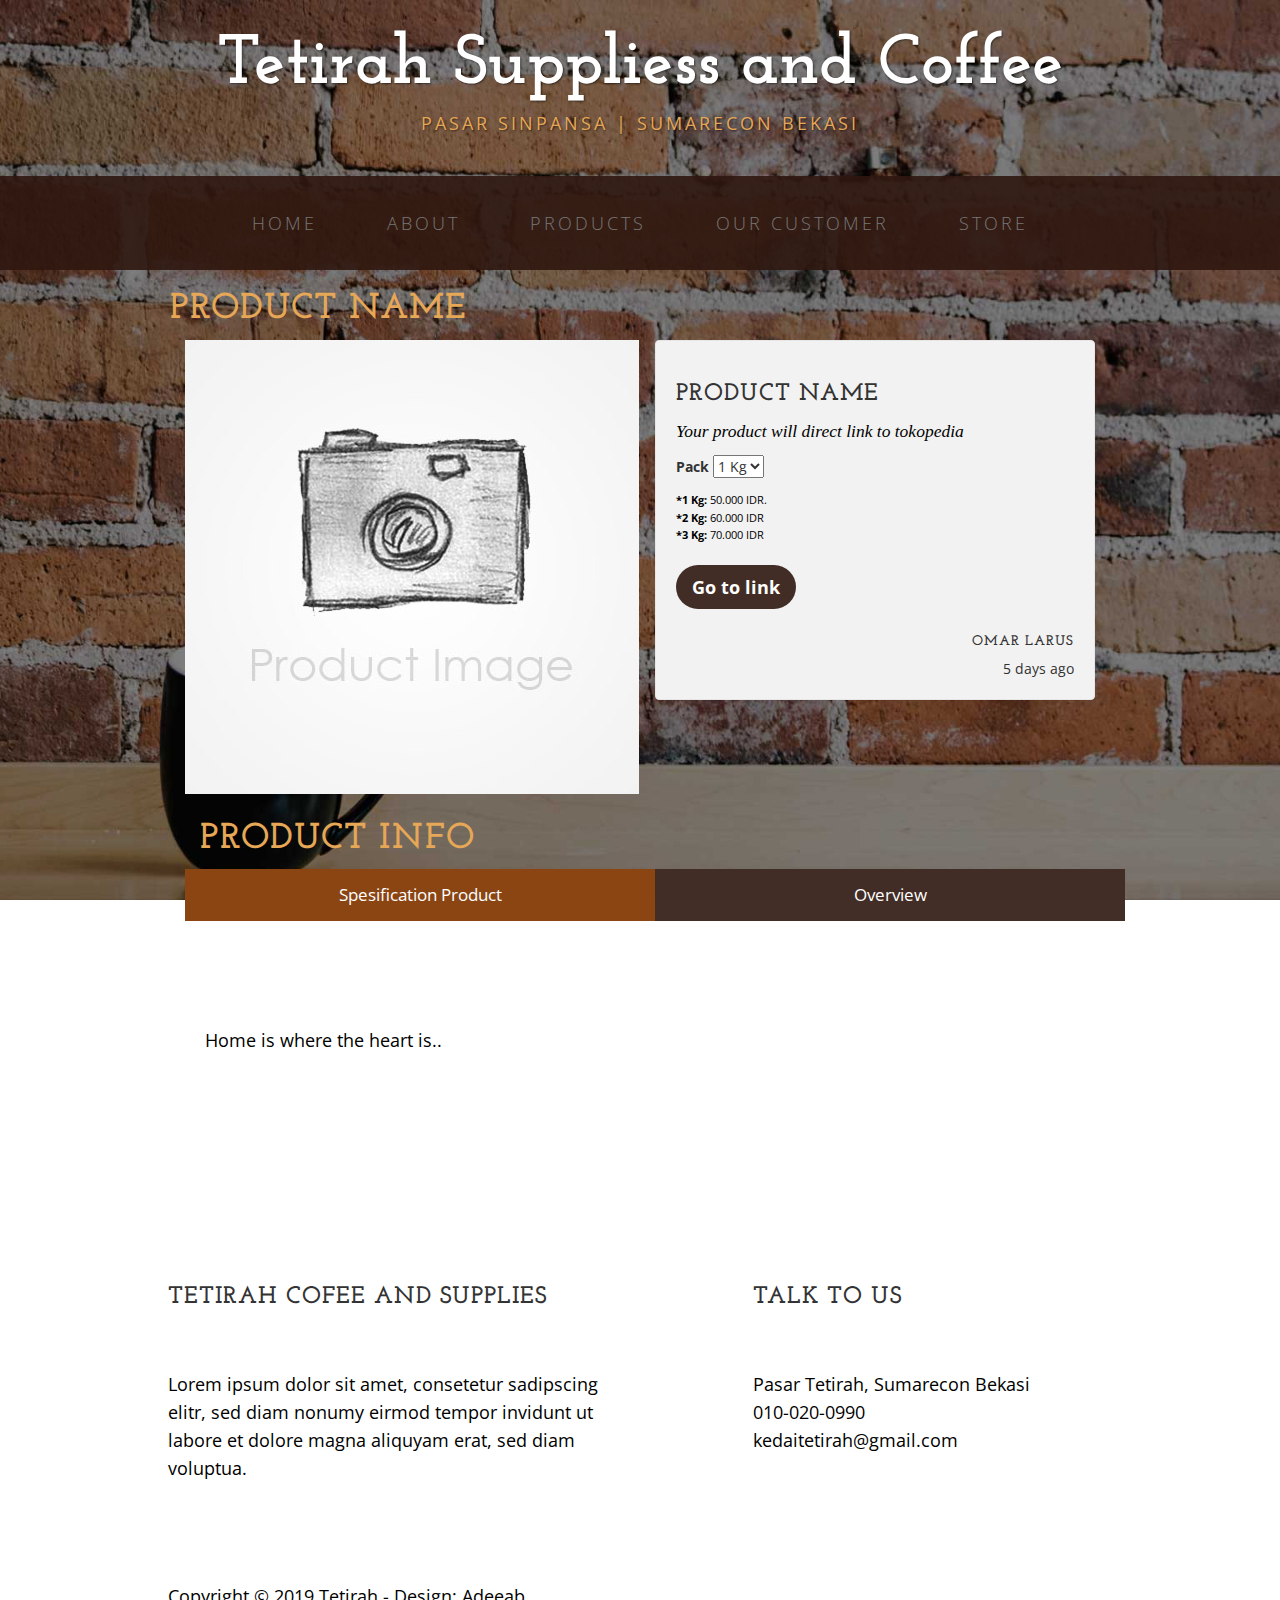
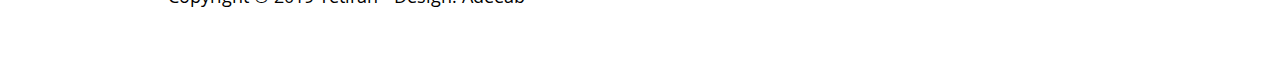
<file: product-single.html>
<!DOCTYPE html>
<html lang="en">

<head>

    <meta charset="utf-8">
    <meta http-equiv="X-UA-Compatible" content="IE=edge">
    <meta name="viewport" content="width=device-width, initial-scale=1">
    <meta name="description" content="">
    <meta name="author" content="">

    <title>Product Name - Tetirah Cofeee and Supplies</title>

    <!-- Bootstrap Core CSS -->
    <link href="css/bootstrap.min.css" rel="stylesheet">

    <!-- Custom CSS -->
    <link href="css/business-casual.css" rel="stylesheet">

    <!-- Fonts -->
    <link href="https://fonts.googleapis.com/css?family=Open+Sans:300italic,400italic,600italic,700italic,800italic,400,300,600,700,800" rel="stylesheet" type="text/css">
    <link href="https://fonts.googleapis.com/css?family=Josefin+Slab:100,300,400,600,700,100italic,300italic,400italic,600italic,700italic" rel="stylesheet" type="text/css">

    <!-- HTML5 Shim and Respond.js IE8 support of HTML5 elements and media queries -->
    <!-- WARNING: Respond.js doesn't work if you view the page via file:// -->
    <!--[if lt IE 9]>
        <script src="https://oss.maxcdn.com/libs/html5shiv/3.7.0/html5shiv.js"></script>
        <script src="https://oss.maxcdn.com/libs/respond.js/1.4.2/respond.min.js"></script>
    <![endif]-->

</head>

<body>

    <div class="brand">Tetirah Suppliess and Coffee</div>
    <div class="address-bar">Pasar Sinpansa | Sumarecon Bekasi </div>

    <!-- Navigation -->
   <nav class="navbar navbar-default" role="navigation">
        <div class="container">
            <!-- Brand and toggle get grouped for better mobile display -->
            <div class="navbar-header">
                <button type="button" class="navbar-toggle" data-toggle="collapse" data-target="#bs-example-navbar-collapse-1">
                    <span class="sr-only">Toggle navigation</span>
                    <span class="icon-bar"></span>
                    <span class="icon-bar"></span>
                    <span class="icon-bar"></span>
					<span class="icon-bar"></span>
                </button>
                <!-- navbar-brand is hidden on larger screens, but visible when the menu is collapsed -->
                <a class="navbar-brand" href="blog.html">Tetirah</a>
            </div>
            <!-- Collect the nav links, forms, and other content for toggling -->
            <div class="collapse navbar-collapse" id="bs-example-navbar-collapse-1">
                <ul class="nav navbar-nav">
                    <li>
                        <a href="index.html">Home</a>
                    </li>
                    <li>
                        <a href="about.html">About</a>
                    </li>
					<li>
                        <a href="products.html">Products</a>
                    </li>
					<li>
                        <a href="blog.html">Our Customer</a>
                    </li>
                    <li>
                        <a href="contact.html">Store</a>
                    </li>
                </ul>
            </div>
            <!-- /.navbar-collapse -->
        </div>
        <!-- /.container -->
    </nav>
		
    <!-- end menu row (header) -->
    
	<div class="product-name1">
	<h1>Product Name</h1>
	</div>	
    <div class="container">
    <div class="row3">
      <div class="six columns"> <img src="img/prod_large.jpg" alt=""> </div>
      <div class="six columns">
        <div class="panel">
          <h3>Product Name</h3>
          <p style="font-style: italic; font-family: Georgia">Your product will direct link to tokopedia</p>
          <form name="product_list" action="#">
            <label style="font-weight:bold">Pack</label>
            <select name="print">
              <option>1 Kg</option>
              <option>2 Kg</option>
              <option>3 Kg</option>
            </select>
            <input name="unit_price" id="unit_price" value="340.00" type="hidden">
            <input value="271" name="sales_price" id="total_item" type="hidden">
			 <p style="font-size: 11px; padding: 0 0 11px; margin-top: 9px"> 
			  <strong>*1 Kg:</strong> 50.000 IDR.<br>
              <strong>*2 Kg:</strong> 60.000 IDR <br>
              <strong>*3 Kg:</strong> 70.000 IDR </p>
			<a href="#" class="btn btn-default btn-lg">Go to link</a>
            <div class="media">
            <div class="media-object pull-left">             
			</div>
			<div>
			<h5 style="text-align:right">Omar Larus</h5>
			<div style="text-align:right">5 days ago</div>
			</div>			
          </form>
        </div>
        <!-- end panel -->
      </div>
    </div>
	    </div>
	<div class="product-name">
		<h1>Product Info</h1>
	</div>
     <div class="container">
	     <div class="row3">
		<button class="tablink" onclick="openPage('Home', this, 'saddleBrown')" id="defaultOpen" class="active" >Spesification Product</button>
		<button class="tablink" onclick="openPage('News', this, 'saddleBrown')">Overview</button>

		<div id="Home" class="tabcontent" >
		  <h3>Spesification</h3>
		  <p>Home is where the heart is..</p>
		</div>

		<div id="News" class="tabcontent">
		  <h3>Overview</h3>
		  <p>Some news this fine day!</p> 
		</div>
		</div>
		</div>
		</div>
		
	
	

<footer>
     <div class="container">
          <div class="row">

               <div class="col-md-5 col-md-offset-1 col-sm-6">
                    <h3>Tetirah Cofee and Supplies  </h3>
                    <p>Lorem ipsum dolor sit amet, consetetur sadipscing elitr, sed diam nonumy eirmod tempor invidunt ut labore et dolore magna aliquyam erat, sed diam voluptua.</p>
                    <div class="footer-copyright">
                         <p>Copyright &copy; 2019 Tetirah - Design: Adeeab</p>
                    </div>
               </div>

               <div class="col-md-4 col-md-offset-1 col-sm-6">
                    <h3>Talk to us</h3>
                    <p> Pasar Tetirah, Sumarecon Bekasi <br />
                        010-020-0990 <br />
                        kedaitetirah@gmail.com</p>
               </div>


               
          </div>
     </div>
</footer>

</footer>

    <!-- jQuery -->
    <script src="js/jquery.js"></script>

    <!-- Bootstrap Core JavaScript -->
    <script src="js/bootstrap.min.js"></script>
	
	<script>
	function openCity(evt, cityName) {
	  var i, tabcontent, tablinks;
	  tabcontent = document.getElementsByClassName("tabcontent");
	  for (i = 0; i < tabcontent.length; i++) {
		tabcontent[i].style.display = "none";
	  }
	  tablinks = document.getElementsByClassName("tablinks");
	  for (i = 0; i < tablinks.length; i++) {
		tablinks[i].className = tablinks[i].className.replace(" active", "");
	  }
	  document.getElementById(cityName).style.display = "block";
	  evt.currentTarget.className += " active";
	}

	// Get the element with id="defaultOpen" and click on it
	document.getElementById("defaultOpen").click();
</script>	
	<script>
	function openPage(pageName,elmnt,color) {
	  var i, tabcontent, tablinks;
	  tabcontent = document.getElementsByClassName("tabcontent");
	  for (i = 0; i < tabcontent.length; i++) {
		tabcontent[i].style.display = "none";
	  }
	  tablinks = document.getElementsByClassName("tablink");
	  for (i = 0; i < tablinks.length; i++) {
		tablinks[i].style.backgroundColor = "";
	  }
	  document.getElementById(pageName).style.display = "block";
	  elmnt.style.backgroundColor = color;
	}

	// Get the element with id="defaultOpen" and click on it
	document.getElementById("defaultOpen").click();
	</script>

</body>

</html>
</file>
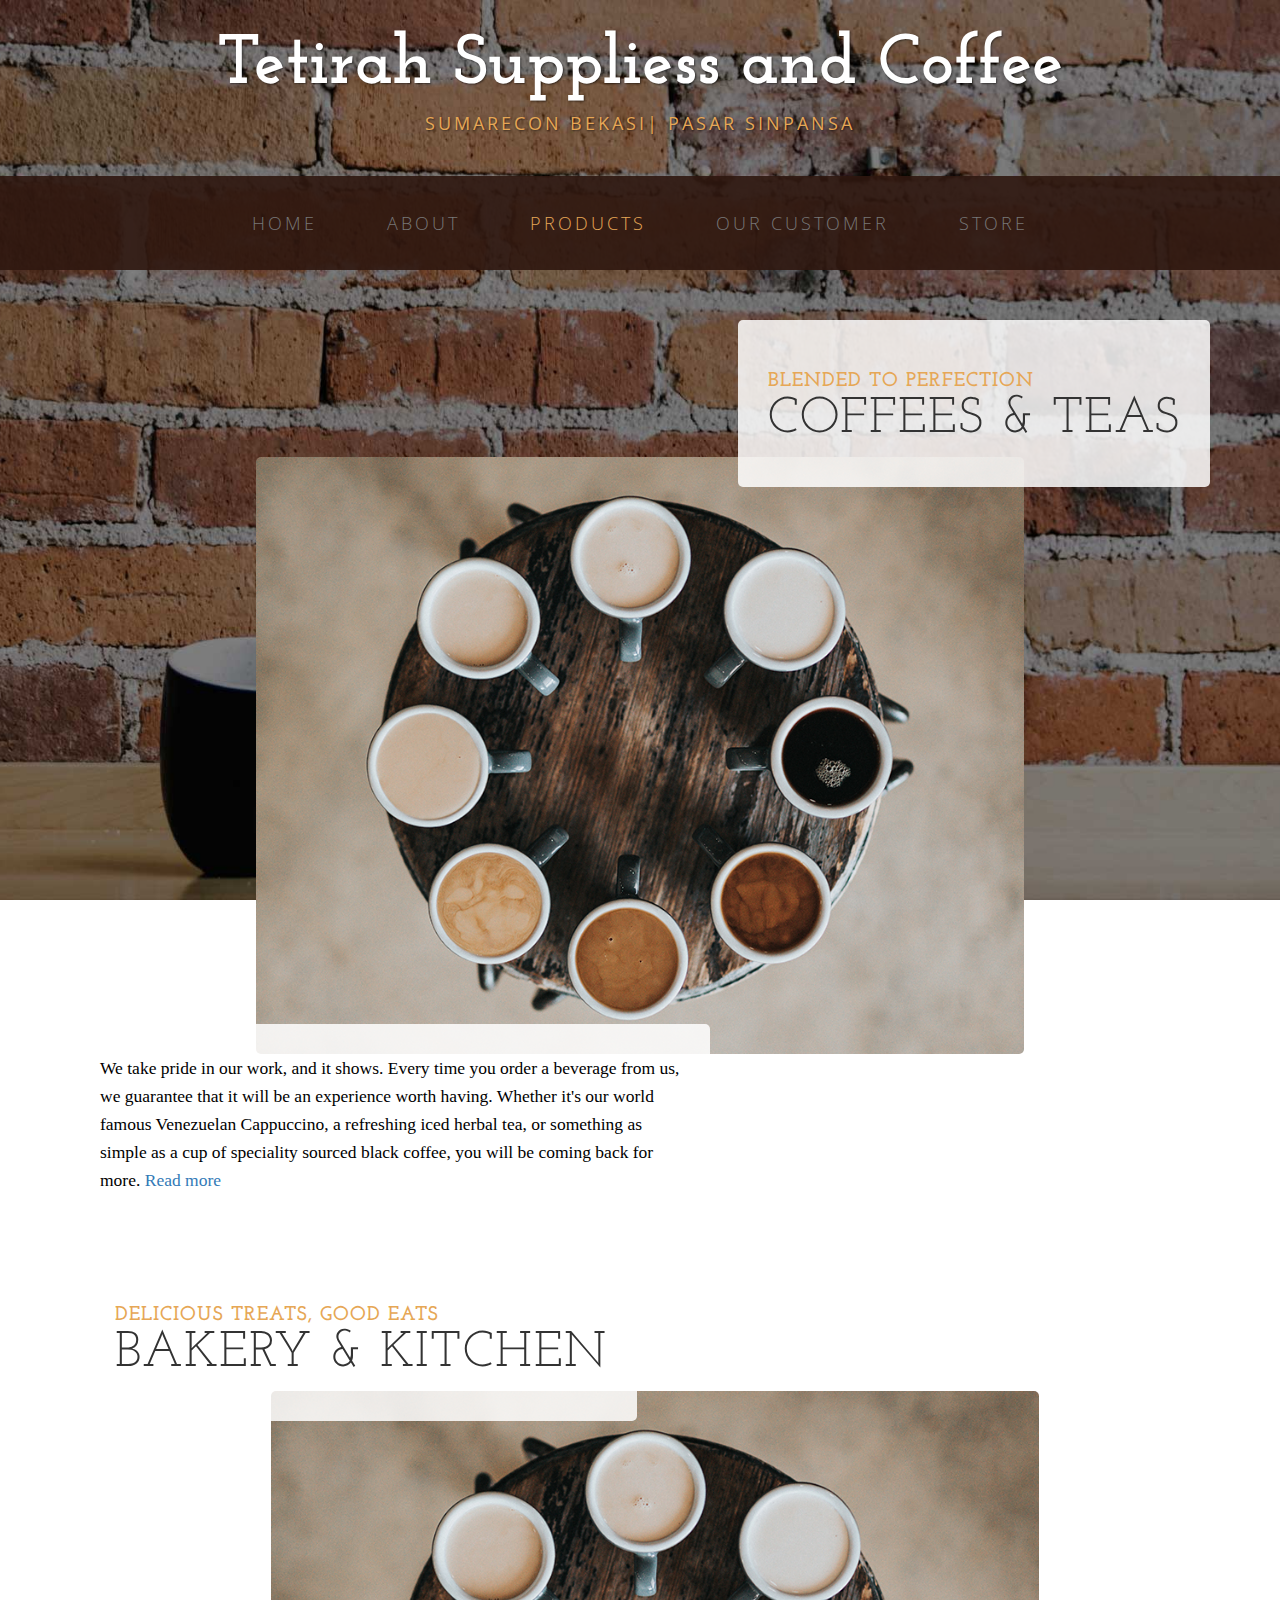
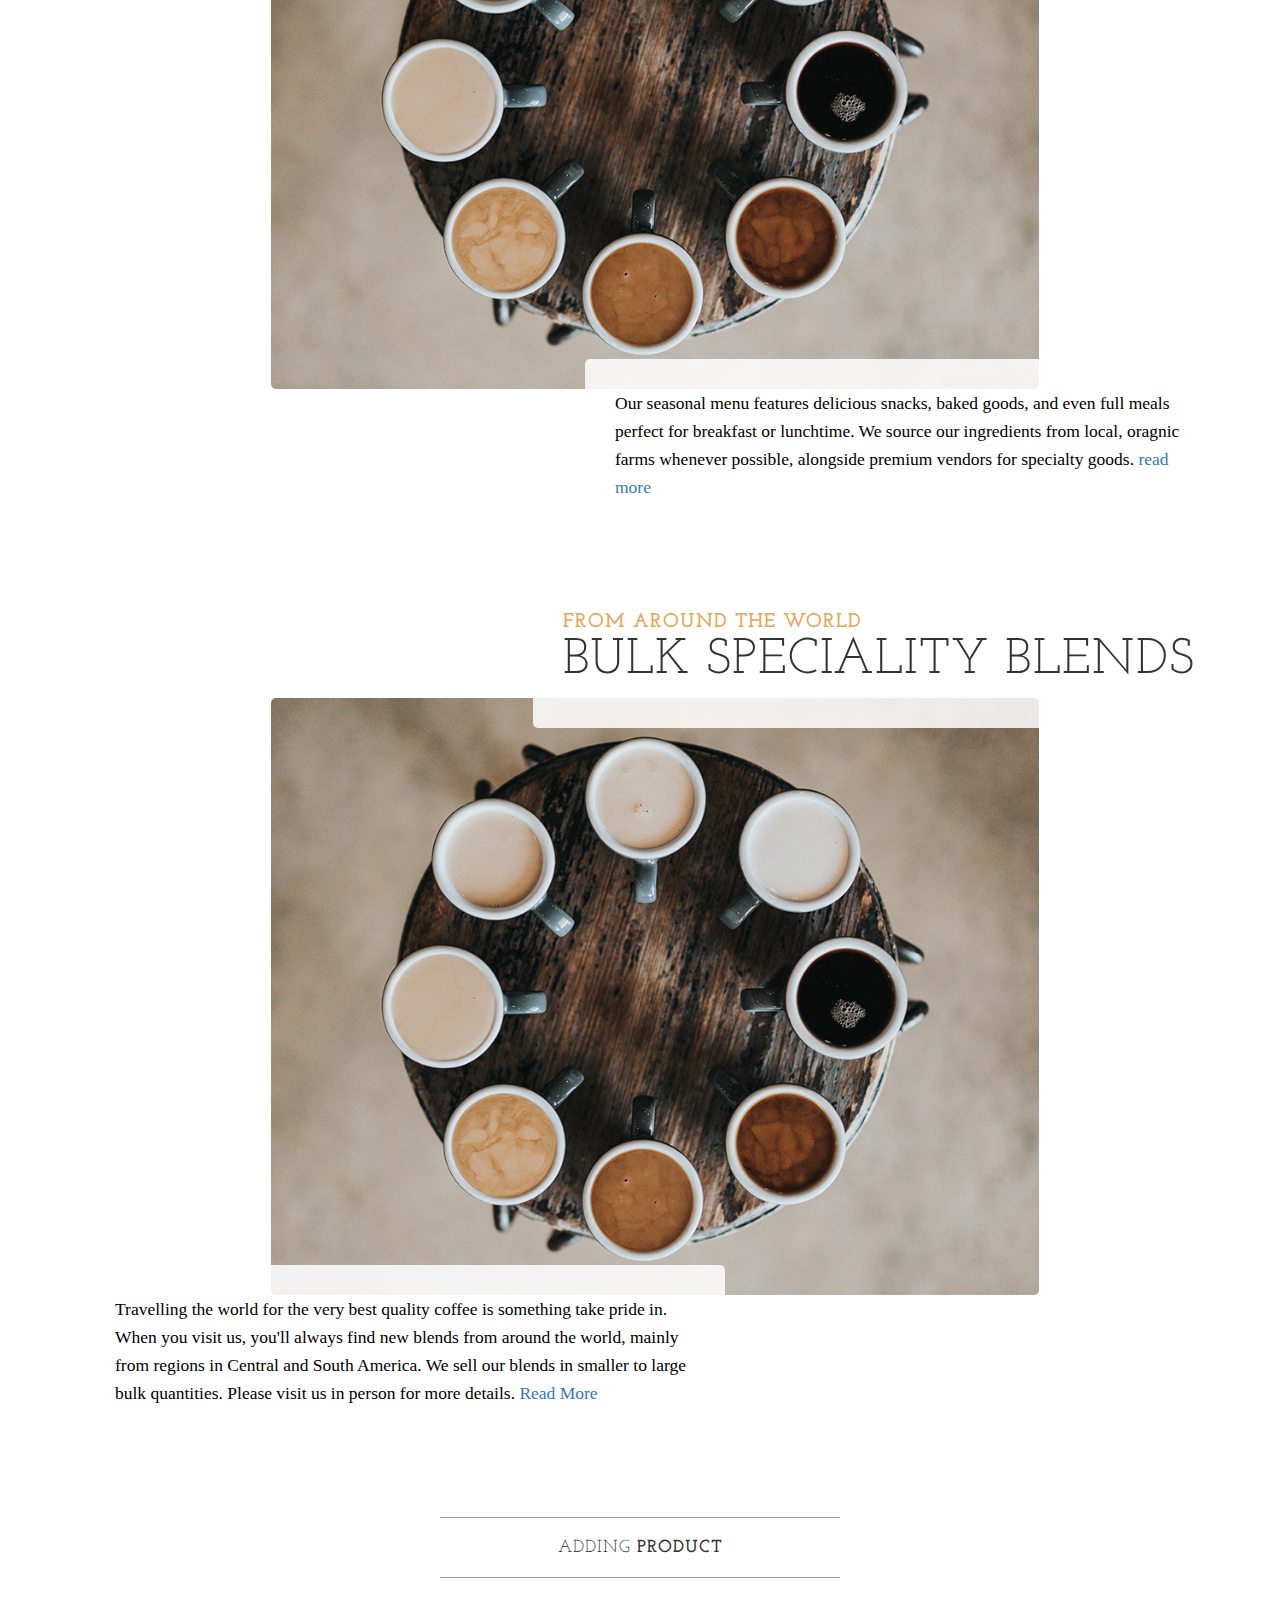
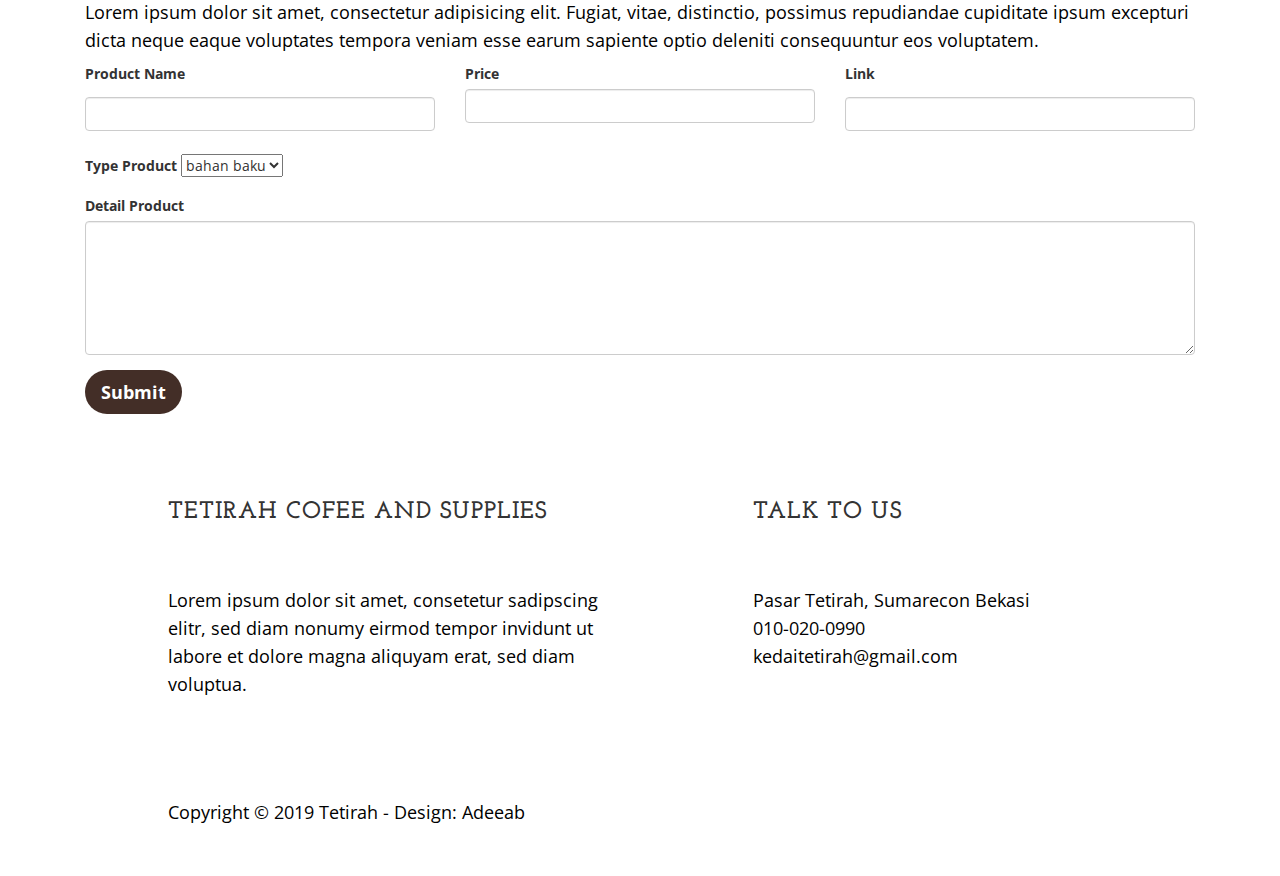
<file: products.html>
<!DOCTYPE html>
<html lang="en">

<head>

    <meta charset="utf-8">
    <meta http-equiv="X-UA-Compatible" content="IE=edge">
    <meta name="viewport" content="width=device-width, initial-scale=1">
    <meta name="description" content="">
    <meta name="author" content="">

    <title>Business Casual - Start Bootstrap Theme</title>

    <!-- Bootstrap Core CSS -->
    <link href="css/bootstrap.min.css" rel="stylesheet">

    <!-- Custom CSS -->
    <link href="css/business-casual.css" rel="stylesheet">

    <!-- Fonts -->
    <link href="https://fonts.googleapis.com/css?family=Open+Sans:300italic,400italic,600italic,700italic,800italic,400,300,600,700,800" rel="stylesheet" type="text/css">
    <link href="https://fonts.googleapis.com/css?family=Josefin+Slab:100,300,400,600,700,100italic,300italic,400italic,600italic,700italic" rel="stylesheet" type="text/css">

    <!-- HTML5 Shim and Respond.js IE8 support of HTML5 elements and media queries -->
    <!-- WARNING: Respond.js doesn't work if you view the page via file:// -->
    <!--[if lt IE 9]>
        <script src="https://oss.maxcdn.com/libs/html5shiv/3.7.0/html5shiv.js"></script>
        <script src="https://oss.maxcdn.com/libs/respond.js/1.4.2/respond.min.js"></script>
    <![endif]-->

</head>

<body>

    <div class="brand">Tetirah Suppliess and Coffee</div>
    <div class="address-bar">Sumarecon Bekasi| Pasar Sinpansa </div>

    <!-- Navigation -->
    <nav class="navbar navbar-default navbar-expand-lg navbar-dark py-lg-4" id="mainNav" role="navigation">
        <div class="container">
            <!-- Brand and toggle get grouped for better mobile display -->
            <div class="navbar-header">
                <button type="button" class="navbar-toggle" data-toggle="collapse" data-target="#bs-example-navbar-collapse-1">
                    <span class="sr-only">Toggle navigation</span>
                    <span class="icon-bar"></span>
                    <span class="icon-bar"></span>
                    <span class="icon-bar"></span>
					<span class="icon-bar"></span>
                </button>
                <!-- navbar-brand is hidden on larger screens, but visible when the menu is collapsed -->
                <a class="navbar-brand" href="index.html">Business Casual</a>
            </div>
            <!-- Collect the nav links, forms, and other content for toggling -->
            <div class="collapse navbar-collapse" id="bs-example-navbar-collapse-1">
                <ul class="nav navbar-nav">
                    <li>
                        <a href="index.html">Home</a>
                    </li>
                    <li>
                        <a href="about.html">About</a>
                    </li>
					<li>
                        <a class="active" href="products.html">Products</a>
                    </li>
					<li>
                        <a href="blog.html">Our Customer</a>
                    </li>
                    <li>
                        <a href="contact.html">Store</a>
                    </li>

                </ul>
            </div>
            <!-- /.navbar-collapse -->
        </div>
        <!-- /.container -->
    </nav>

    <div class="container">
   <section class="page-section">
      <div class="product-item">
        <div class="product-item-title d-flex">
          <div class="bg-faded p-5 d-flex ml-auto rounded">
            <h2 class="section-heading mb-3 ">
              <span class="section-heading-upper">Blended to Perfection</span>
              <span class="section-heading-lower">Coffees &amp; Teas</span>
            </h2>
          </div>
        </div>
        <img class="product-item-img mx-auto d-flex rounded img-fluid mb-3 mb-lg-0" src="img/products-01.jpg" alt="">
        <div class="product-item-description d-flex mr-auto">
          <div class="bg-faded p-5 rounded">
            <p class="mb-0">We take pride in our work, and it shows. Every time you order a beverage from us, we guarantee that it will be an experience worth having. Whether it's our world famous Venezuelan Cappuccino, a refreshing iced herbal tea, or something as simple as a cup of speciality sourced black coffee, you will be coming back for more. <a href="product-single.html" target="_blank">Read more</a></p>
          </div>
        </div>
      </div>
  </section>
  
  <section class="page-section">
    <div class="container">
      <div class="product-item">
        <div class="product-item-title d-flex">
          <div class="bg-faded p-5 d-flex mr-auto rounded">
            <h2 class="section-heading mb-3">
              <span class="section-heading-upper">Delicious Treats, Good Eats</span>
              <span class="section-heading-lower">Bakery &amp; Kitchen</span>
            </h2>
          </div>
        </div>
        <img class="product-item-img mx-auto d-flex rounded img-fluid mb-3 mb-lg-0" src="img/products-01.jpg" alt="">
        <div class="product-item-description d-flex ml-auto">
          <div class="bg-faded p-5 rounded">
            <p class="mb-0">Our seasonal menu features delicious snacks, baked goods, and even full meals perfect for breakfast or lunchtime. We source our ingredients from local, oragnic farms whenever possible, alongside premium vendors for specialty goods. <a href="product-single.html" target="_blank">read more</a></p>
          </div>
        </div>
      </div>
    </div>
  </section>
  
  <section class="page-section">
    <div class="container">
      <div class="product-item">
        <div class="product-item-title d-flex">
          <div class="bg-faded p-5 d-flex ml-auto rounded">
            <h2 class="section-heading mb-3">
              <span class="section-heading-upper">From Around the World</span>
              <span class="section-heading-lower">Bulk Speciality Blends</span>
            </h2>
          </div>
        </div>
        <img class="product-item-img mx-auto d-flex rounded img-fluid mb-3 mb-lg-0" src="img/products-01.jpg" alt="">
        <div class="product-item-description d-flex mr-auto">
          <div class="bg-faded p-5 rounded">
            <p class="mb-0" >Travelling the world for the very best quality coffee is something take pride in. When you visit us, you'll always find new blends from around the world, mainly from regions in Central and South America. We sell our blends in smaller to large bulk quantities. Please visit us in person for more details. <a href="product-single.html" target="_blank">Read More</a></p>
          </div>
        </div>
      </div>
    </div>
  </section>
</div>
		
	<div class="container">	
		 <div class="row">
            <div class="box">
                <div class="col-lg-12">
                    <hr>
                    <h2 class="intro-text text-center">Adding 
                        <strong>Product</strong>
                    </h2>
                    <hr>
                    <p>Lorem ipsum dolor sit amet, consectetur adipisicing elit. Fugiat, vitae, distinctio, possimus repudiandae cupiditate ipsum excepturi dicta neque eaque voluptates tempora veniam esse earum sapiente optio deleniti consequuntur eos voluptatem.</p>
                    <form role="form">
                        <div class="row">
                            <div class="form-group col-lg-4">
                                <label>Product Name</label>
                                <input type="text" class="form-control">
                            </div>
                            <div class="form-group col-lg-4">
                                <label>Price</label>
                                <input type="number" class="form-control">
                            </div>
                            <div class="form-group col-lg-4">
                                <label>Link</label>
                                <input type="text" class="form-control">
                            </div>
							<div class="form-group col-lg-4">
								<label for="type-product">Type Product</label>
								<select id="country" name="country">
								<option value="australia">bahan baku</option>
								<option value="canada">bahan jadi</option>
								</select>
                            </div>
						
							
                            <div class="clearfix"></div>
                            <div class="form-group col-lg-12">
                                <label>Detail Product</label>
                                <textarea class="form-control" rows="6"></textarea>
                            </div>
                            <div class="form-group col-lg-12">
                                <input type="hidden" name="save" value="contact">
                                <button type="submit" class="btn btn-default btn-lg">Submit</button>
                            </div>
                        </div>
                    </form>
                </div>
            </div>
        </div>

    </div>
    <!-- /.container -->

<footer>
     <div class="container">
          <div class="row">

               <div class="col-md-5 col-md-offset-1 col-sm-6">
                    <h3>Tetirah Cofee and Supplies  </h3>
                    <p>Lorem ipsum dolor sit amet, consetetur sadipscing elitr, sed diam nonumy eirmod tempor invidunt ut labore et dolore magna aliquyam erat, sed diam voluptua.</p>
                    <div class="footer-copyright">
                         <p>Copyright &copy; 2019 Tetirah - Design: Adeeab</p>
                    </div>
               </div>

               <div class="col-md-4 col-md-offset-1 col-sm-6">
                    <h3>Talk to us</h3>
                    <p> Pasar Tetirah, Sumarecon Bekasi <br />
                        010-020-0990 <br />
                        kedaitetirah@gmail.com</p>
               </div>


               
          </div>
     </div>
</footer>

    <!-- jQuery -->
    <script src="js/jquery.js"></script>

    <!-- Bootstrap Core JavaScript -->
    <script src="js/bootstrap.min.js"></script>

    <!-- Script to Activate the Carousel -->
    <script>
    $('.carousel').carousel({
        interval: 5000 //changes the speed
    })
    </script>

</body>

</html>
</file>
<file: css/business-casual.css>
/*!
 * Start Bootstrap - Business Casual (http://startbootstrap.com/)
 * Copyright 2013-2016 Start Bootstrap
 * Licensed under MIT (https://github.com/BlackrockDigital/startbootstrap/blob/gh-pages/LICENSE) 
 */

body {
    font-family: "Open Sans","Helvetica Neue",Helvetica,Arial,sans-serif;
    background: url('../img/bg.jpg') no-repeat center center fixed;
    -webkit-background-size: cover;
    -moz-background-size: cover;
    background-size: cover;
    -o-background-size: cover;
}


h1,
h2,
h3,
h4,
h5,
h6 {
    text-transform: uppercase;
    font-family: "Josefin Slab","Helvetica Neue",Helvetica,Arial,sans-serif;
    font-weight: 700;
    letter-spacing: 1px;
}

.ex1 {
  width: 500px;
  margin: auto;
  border: 3px solid #73AD21;
}

p {
    font-size: 1.25em;
    line-height: 1.6;
    color: #000;
}

hr {
    max-width: 400px;
    border-color: #999999;
}

.brand 
.address-bar {
  display: none;
}

.navbar-brand {
    text-transform: uppercase;
    font-weight: 900;
    letter-spacing: 2px;
}

.navbar-nav {
    text-transform: uppercase;
    font-weight: 100;
    letter-spacing: 3px;
}

.img-full {
    min-width: 100%;
}

.brand-before,
.brand-name {
    text-transform: capitalize;
}

.brand-before {
    margin: 15px 0;
}

.brand-name {
    margin: 0;
    font-size: 4em;
}

.tagline-divider {
    margin: 15px auto 3px;
    max-width: 250px;
    border-color: #999999;
}

.box {
    margin-bottom: 20px;
    padding: 30px 15px;
    background: #fff;
    background: rgba(255,255,255,0.9);
}

.box1 {
    margin-bottom: 30px;
    padding: 20px 5px;
    background: #fff;
    background: rgba(255,255,255,0.9);
}

.intro-text {
    text-transform: uppercase;
    font-size: 1.25em;
    font-weight: 400;
    letter-spacing: 1px;
}

.img-border {
    float: none;
    margin: 0 auto 0;
    border: #999999 solid 1px;
}

.img-left {
    float: none;
    margin: 0 auto 0;
}

footer {
    background: #fff;
    background: rgba(255,255,255,0.9);
}

footer p {
    margin: 0;
    padding: 50px 0;
}

@media screen and (min-width:768px) {
    .brand {
        display: inherit;
        margin: 0;
        padding: 30px 0 10px;
        text-align: center;
        text-shadow: 1px 1px 2px rgba(0,0,0,0.5);
        font-family: "Josefin Slab","Helvetica Neue",Helvetica,Arial,sans-serif;
        font-size: 5em;
        font-weight: 700;
        line-height: normal;
        color: #fff;
    }

    .top-divider {
        margin-top: 0;
    }

    .img-left {
        float: left;
        margin-right: 25px;
    }

    .address-bar {
        display: inherit;
        margin: 0;
        padding: 0 0 40px;
        text-align: center;
        text-shadow: 1px 1px 2px rgba(0,0,0,0.5);
        text-transform: uppercase;
        font-size: 1.25em;
        font-weight: 400;
        letter-spacing: 3px;
        color: #e6a756 !important;
    }

   .navbar {
        border-radius: 0;
    }
	.navbar-header {
        display: none;
    }
	.navbar {
        min-height: 0;
    }
	
	.navbar-default {
        border: none;
        background: #fff;
        background: rgba(47, 23, 15, 0.9);
	}


    .nav>li>a {
        padding:35px;
    }
	

    .navbar-nav>li>a {
        line-height: normal;
    }

    .navbar-nav {
        display: table;
        float: none;
        margin: 0 auto;
        table-layout: fixed;
        font-size: 1.25em;
		
    }
}

@media screen and (min-width:1200px) {
    .box:after {
        content: '';
        display: table;
        clear: both;
    }
}

.gallery {
   margin: 50 px;
   text-align: center;
}


 .gallery img {
  width: 170px;
  height: 170px;
  margin-left: auto;
  margin-right: auto;
}

.desc {
  padding: 15px;
  text-align: center;
}

* {
  box-sizing: border-box;
}

.responsive {
  float: left;
  width: 100px;
  margin: 40px;
  
}

@media only screen and (max-width: 700px) {
  .responsive {
    width: 49.99999%;
    margin: 6px 0;
  }
}

@media only screen and (max-width: 500px) {
  .responsive {
    width: 100%;
  }
}

.clearfix:after {
  content: "";
  display: table;
  clear: both;
}

.blog-comment {
  border-bottom: 1px solid #f0f0f0;
  padding-bottom: 32px;
  margin-bottom: 42px;
}

.blog-comment .media:nth-child(2) {
  padding-top: 22px;
}

/* Full-width input fields */
 input[type=text], input[type=password] {
  width: 100%;
  padding: 12px 20px;
  margin: 8px 0;
  display: inline-block;
  border: 1px solid #ccc;
  box-sizing: border-box;
}

/* Set a style for all buttons */
 .lgnbtn {
  background-color: #4CAF50;
  color: white;
  padding: 14px 20px;
  margin: 8px 0;
  border: none;
  cursor: pointer;
  width: 100%;
}

button:hover {
  opacity: 0.8;

}

/* Extra styles for the cancel button */
.cancelbtn {
  width: auto;
  padding: 10px 18px;
  background-color: #f44336;
}

/* Center the image and position the close button */
.imgcontainer {
  text-align: center;
  margin: 24px 0 12px 0;
  position: relative;
}

img.avatar {
  width: 40%;
  border-radius: 50%;
  align: center;
}


  .container1 {
    min-width: 992px !important;
  }

span.psw {
  float: right;
  padding-top: 16px;
}

/* The Modal (background) */
.modal {
  display: none; /* Hidden by default */
  position: fixed; /* Stay in place */
  z-index: 1; /* Sit on top */
  left: 0;
  top: 0;
  width: 100%; /* Full width */
  height: 100%; /* Full height */
  overflow: auto; /* Enable scroll if needed */
  background-color: rgb(0,0,0); /* Fallback color */
  background-color: rgba(0,0,0,0.4); /* Black w/ opacity */
  padding-top: 60px;
}

/* Modal Content/Box */
.modal-content {
  background-color: #fefefe;
  margin: 5% auto 15% auto; /* 5% from the top, 15% from the bottom and centered */
  border: 1px solid #888;
  width: 80%; /* Could be more or less, depending on screen size */
}

/* The Close Button (x) */
.close {
  position: absolute;
  right: 25px;
  top: 0;
  color: #000;
  font-size: 35px;
  font-weight: bold;
}

.close:hover,
.close:focus {
  color: red;
  cursor: pointer;
}

/* Add Zoom Animation */
.animate {
  -webkit-animation: animatezoom 0.6s;
  animation: animatezoom 0.6s
}

@-webkit-keyframes animatezoom {
  from {-webkit-transform: scale(0)} 
  to {-webkit-transform: scale(1)}
}
  
@keyframes animatezoom {
  from {transform: scale(0)} 
  to {transform: scale(1)}
}

/* Change styles for span and cancel button on extra small screens */
@media screen and (max-width: 300px) {
  span.psw {
     display: block;
     float: none;
  }
  .cancelbtn {
     width: 100%;
  }
}

.page-section {
	margin-top:3rem;
	margin-bottom:3rem;
	}
	
	
.cta {
	padding-top:5rem;
	padding-bottom:5rem;
	background-color:rgba(230,167,86,.9);
	}
	
.cta-inner{
	position:relative;
	padding:3rem;
	margin:.5rem;
	background-color:rgba(255,255,255,.85);
	}


	
.list-hours-item{
	border-bottom:1px solid rgba(230,167,86,.5);
	padding-bottom:.25rem;
	margin-bottom:1rem;
	font-style:italic;
	}
	
.address strong{
	font-size:1.2rem;
	}
	
.ml-auto,
.mx-auto {
  margin-left: auto !important;
}

.list-unstyled {
  padding-left: 0;
  list-style: none;
}

.list-hours-item{
	border-bottom:1px solid rgba(230,167,86,.5);
}


.cta .cta-inner {
  position: relative;
  padding: 3rem;
  margin: 0.5rem;
  background-color: rgba(255, 255, 255, 0.85);
}

.rounded {
  border-radius: 0.5rem !important;
}

.cta .cta-inner:before {
  border-radius: 0.5rem;
  content: '';
  position: absolute;
  top: -0.5rem;
  bottom: -0.5rem;
  left: -0.5rem;
  right: -0.5rem;
  border: 0.25rem solid rgba(255, 255, 255, 0.85);
}

.section-heading{
	text-transform:uppercase;
	}

.section-heading .section-heading-upper {
  display: block;
  font-size: 2rem;
  font-weight: 1000;
  color: #e6a756 !important;
}

.section-heading .section-heading-lower {
  font-size: 5rem;
  font-weight: 400;
}

.grid-container {
  display: grid;
  grid-gap: 50px 30px;
  grid-template-columns: auto auto auto;
  background-color:rgba(230,167,86,.9);
  padding: 5px;
}

.grid-item {
  background-color: rgba(255, 255, 255, 0.8);
  border: 1px solid rgba(0, 0, 0, 0.8);
  padding: 20px;
  font-size: 10px;
  text-align: center;
}

.row1 {
  display: -ms-flexbox;
  display: flex;
  -ms-flex-wrap: wrap;
  flex-wrap: wrap;
  margin-right: -15px;
  margin-left: -15px;
}


.blog-comment-form .form-control {
  box-shadow: none;
  border: 2px solid #f0f0f0;
  margin-top: 10px;
  margin-bottom: 10px;
  transition: all 0.4s ease-in-out;
}

.btn-default {
  background-color: rgba(47, 23, 15, 0.9);
  border-radius: 100px;
  border: none;
  color: #ffffff;
  font-weight: bold;
  transition: all 0.4s ease-in-out;
}
.blog-author .media img {
  display: inline-block;
  width: 90px;
  margin-right: 12px;
}

.blog-author .media a,
.blog-comment .media h3 {
  color: #444;
  font-size: 18px;
  letter-spacing: 1px;
}

.blog-comment {
  border-bottom: 1px solid #f0f0f0;
  padding-bottom: 32px;
  margin-bottom: 42px;
}

.blog-comment .media:nth-child(2) {
  padding-top: 22px;
}

.blog-comment .media img {
  width: 82px;
  margin-right: 12px;
}

.blog-comment .media h3 {
  display: inline-block;
  padding-right: 14px;
}


.blog-comment-form h3 {
  padding-bottom: 18px;
}

	.blog-comment-form .col-md-4 {
  padding-left: 0px;
}
 .media-object{
	display:block;
	}
 .media-object.img-thumbnail{
		max-width:none;
	}
.pull-left{
	padding-right:10px;
	}
.media-body{
	overflow:hidden;
	zoom:1;
	}
.media-body{display:table-cell;
            vertical-align:top;
			}
.media-heading{
	margin-top:0;
	margin-bottom:5px;
	}
	
.container3 {
  width: 100%;
  padding-right: 10px;
  padding-left: 10px;
  margin-right: auto;
  margin-left: auto;
}

@media (min-width: 576px) {
  .container3 {
    max-width: 540px;
  }
}

@media (min-width: 768px) {
  .container3 {
    max-width: 720px;
  }
}

@media (min-width: 992px) {
  .container3 {
    max-width: 960px;
  }
}

@media (min-width: 1200px) {
  .container3 {
    max-width: 1140px;
  }
}
@media (min-width: 992px) {
  .product-item .product-item-title {
    position: relative;
    z-index: 1;
    margin-bottom: -3rem;
  }
  .product-item .product-item-img {
    position: relative;
    z-index: 0;
    max-width: 60vw;
  }
  .product-item .product-item-description {
    position: relative;
    z-index: 1;
    margin-top: -3rem;
    max-width: 50vw;
  }list-hours-item
}

.list-hours {
  font-size: 1.8rem;
    font-family: 'Lora'
}

 .d-flex {
  display: -ms-flexbox !important;
  display: flex !important;
}

 .bg-faded {
  background-color: rgba(255, 255, 255, 0.85);
}
 .p-5 {
  padding: 3rem !important;
}
 .img-fluid {
  max-width: 100%;
  height: auto;
}

 .mb-3,
 .my-3 {
  margin-bottom: 1rem !important;
}

  .mb-lg-0,
  .my-lg-0 {
    margin-bottom: 0 !important;
  }
  
  .mr-auto,
  .mx-auto {
  margin-right: auto !important;
}
 .mb-0,
 .my-0 {
  margin-bottom: 0 !important;
  font-family: 'Lora'
}

.container2 {
  width: 100%;
  padding-right: 15px;
  padding-left: 15px;
  margin-right: auto;
  margin-left: auto;
}
@media (min-width: 768px) {
  .container2 {
    max-width: 720px;
  }
}

@media (min-width: 992px) {
  .container2 {
    max-width: 960px;
  }
}

@media (min-width: 1200px) {
  .container2 {
    max-width: 1140px;
  }
}
.row2 {
  margin-right: relative;
  margin-left: relative;
}
.mb-5,
.my-5 {
  margin-bottom: 3rem !important;
}

@media (min-width: 992px) {
  .about-heading .about-heading-img {
    position: relative;
    z-index: 0;
  }
  .about-heading .about-heading-content {
    margin-top: -5rem;
    position: relative;
    z-index: 1;
  }
}

.col-xl-9 {
  position: relative;
  width: 100%;
  padding-right: 15px;
  padding-left: 15px;
}

  .col-xl-9 {
    -ms-flex: 0 0 75%;
    flex: 0 0 75%;
    max-width: 75%;
  }
  
    .col-lg-10 {
    -ms-flex: 0 0 83.333333%;
    flex: 0 0 83.333333%;
    max-width: 83.333333%;
  }
  
 .mb-4,
 .my-4 {
  margin-bottom: 2.5rem !important;
}
 .six, 
 .row3, 
 .six { 
   width: 50%; 
 }
 .row3 { 
  width: 940px; 
  max-width: 100%;
  min-width: 768px; 
  margin: 0 auto; }
  
  .panel { 
  background: #f2f2f2; 
  border: solid 1px #e6e6e6;
  margin: 0 0 22px 0; 
  padding: 20px; 
  }
  
  .column, 
  .columns { 
  float: left; 
  min-height: 1px; 
  padding: 0 15px; 
  position: relative; 
  }
  
 .twelve,  
 .twelve { 
 width: 100%; 
 }
 
 .tablink {
  background-color: rgba(47, 23, 15, 0.9);
  color: white;
  float: left;
  border: none;
  outline: none;
  cursor: pointer;
  padding: 14px 16px;
  font-size: 17px;
  width: 50%;
}

.tablink:hover {
  background-color: #777;
}

/* Style the tab content (and add height:100% for full page content) */
.tabcontent {
  color: white;
  display: none;
  padding: 100px 20px;
  height:  20%;
  margin-bottom: 100px;
  background: rgba(255,255,255,0.9);
}

.product-name {
  margin-top: 48rem;
  margin-left: 13rem;
  text-transform: uppercase;
  line-height: 1;
  color: #e6a756 !important;
}
.product-name1 {
  margin-left: 17rem;
  text-transform: uppercase;
  line-height: 1;
  color: #e6a756 !important;
}


.container4
{
  width:200px;
  border:1px solid green; 
  overflow: hidden;
}

.text-product
{
    overflow: hidden;
    text-overflow: ellipsis;
    white-space: nowrap;
    display: block; 
}

	.active {
     color: #e6a756 !important;
	}
</file>
